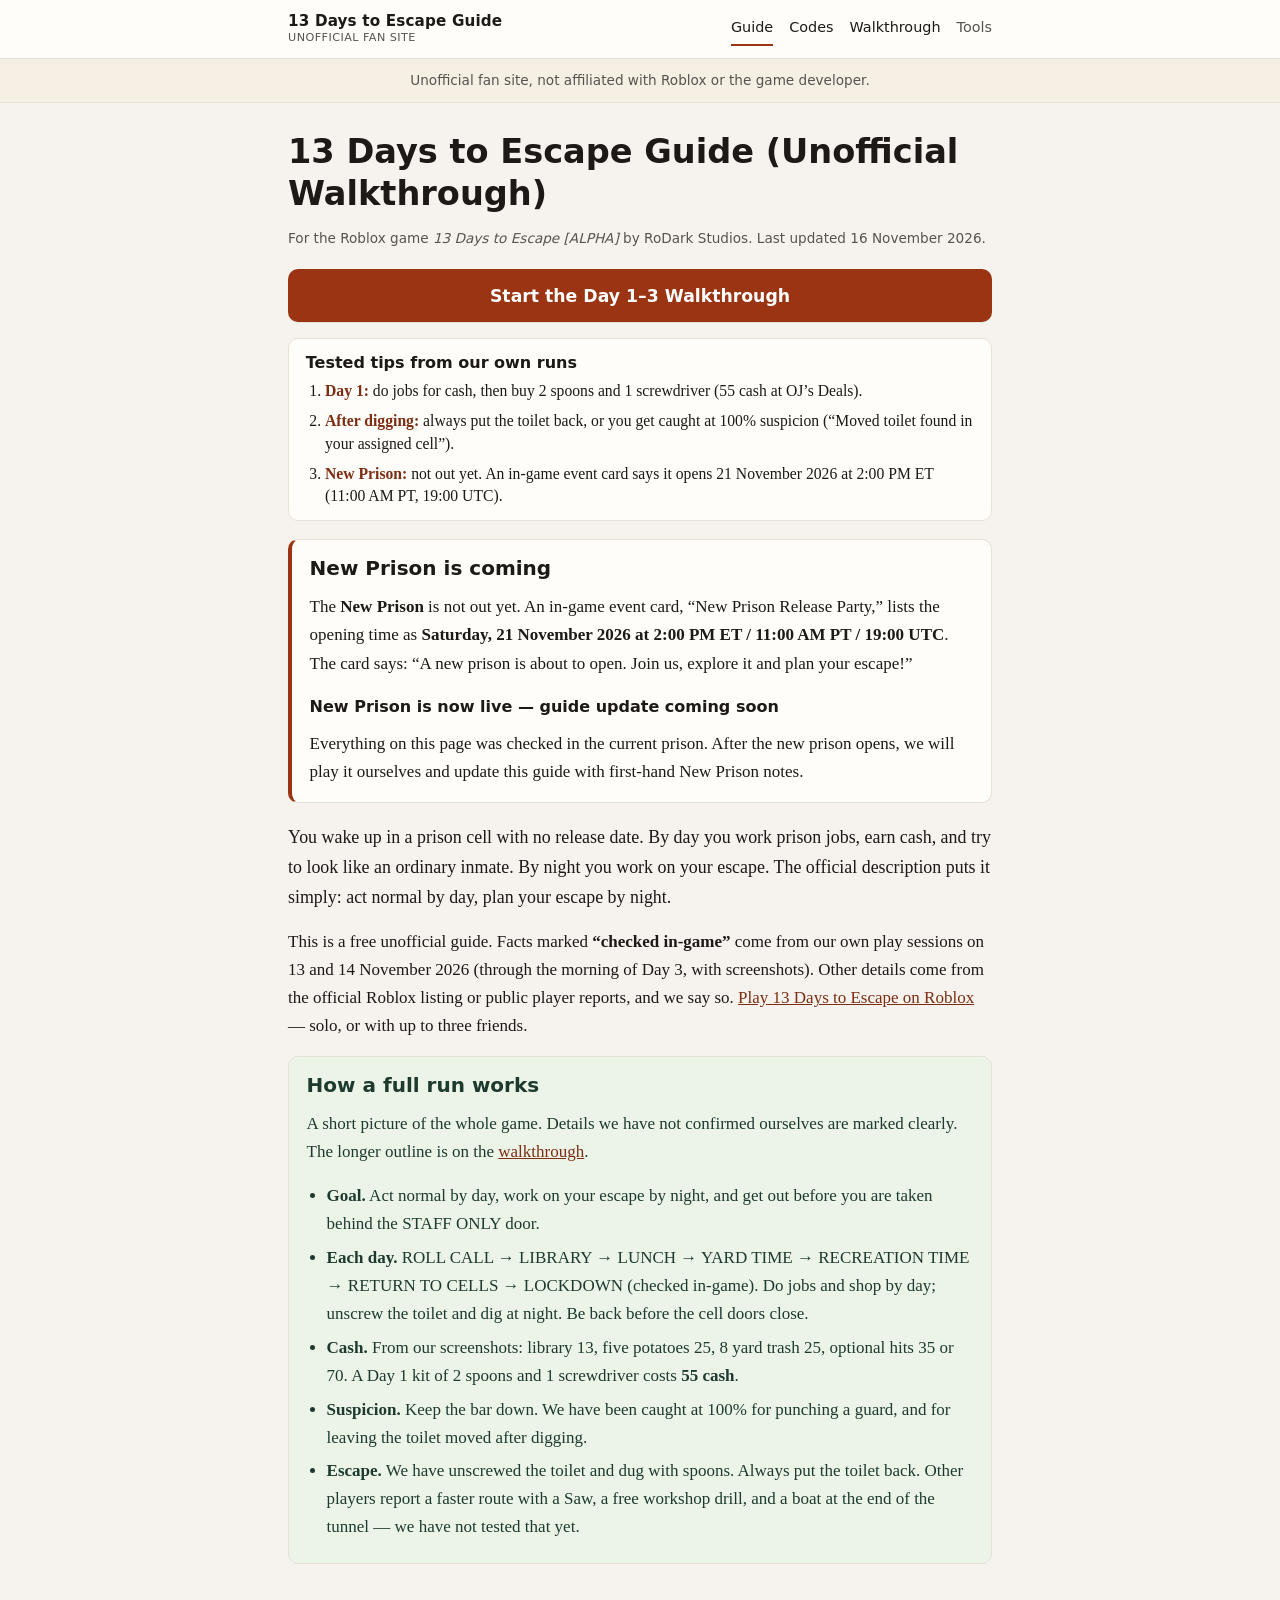
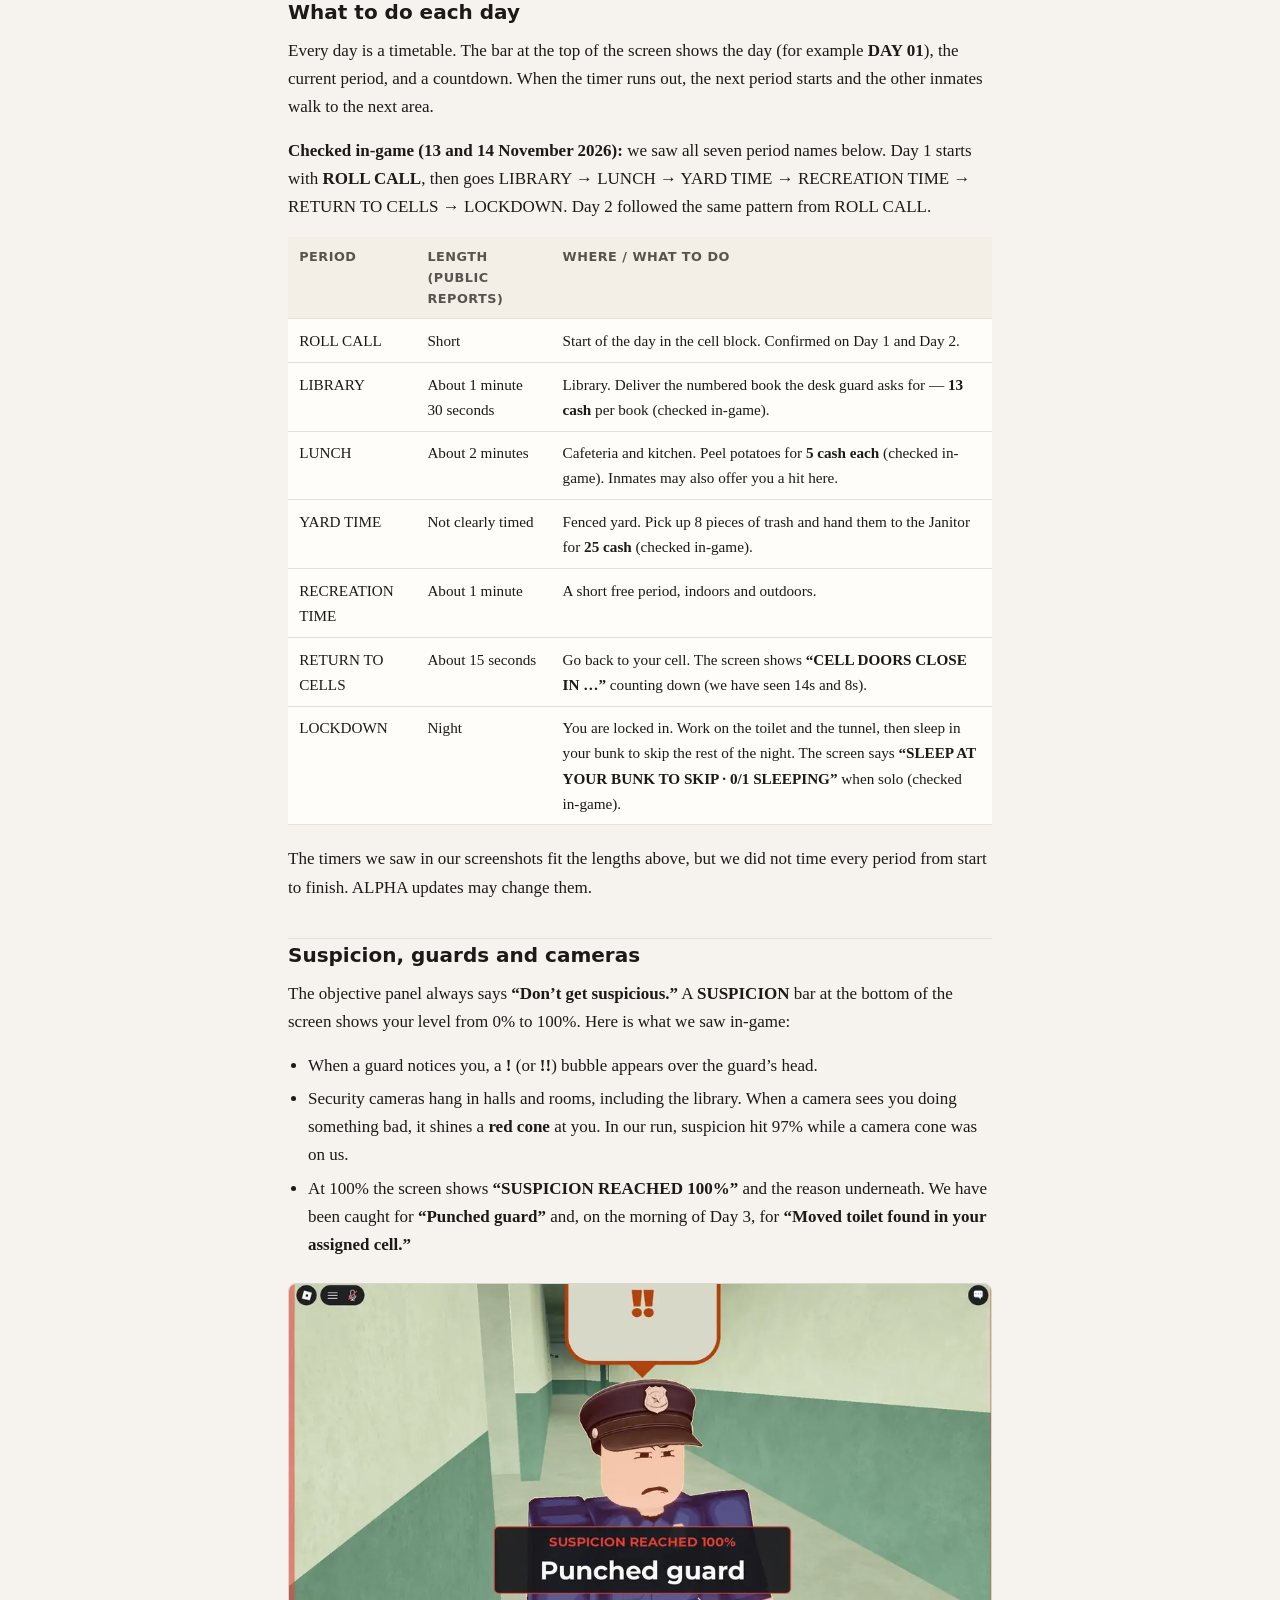
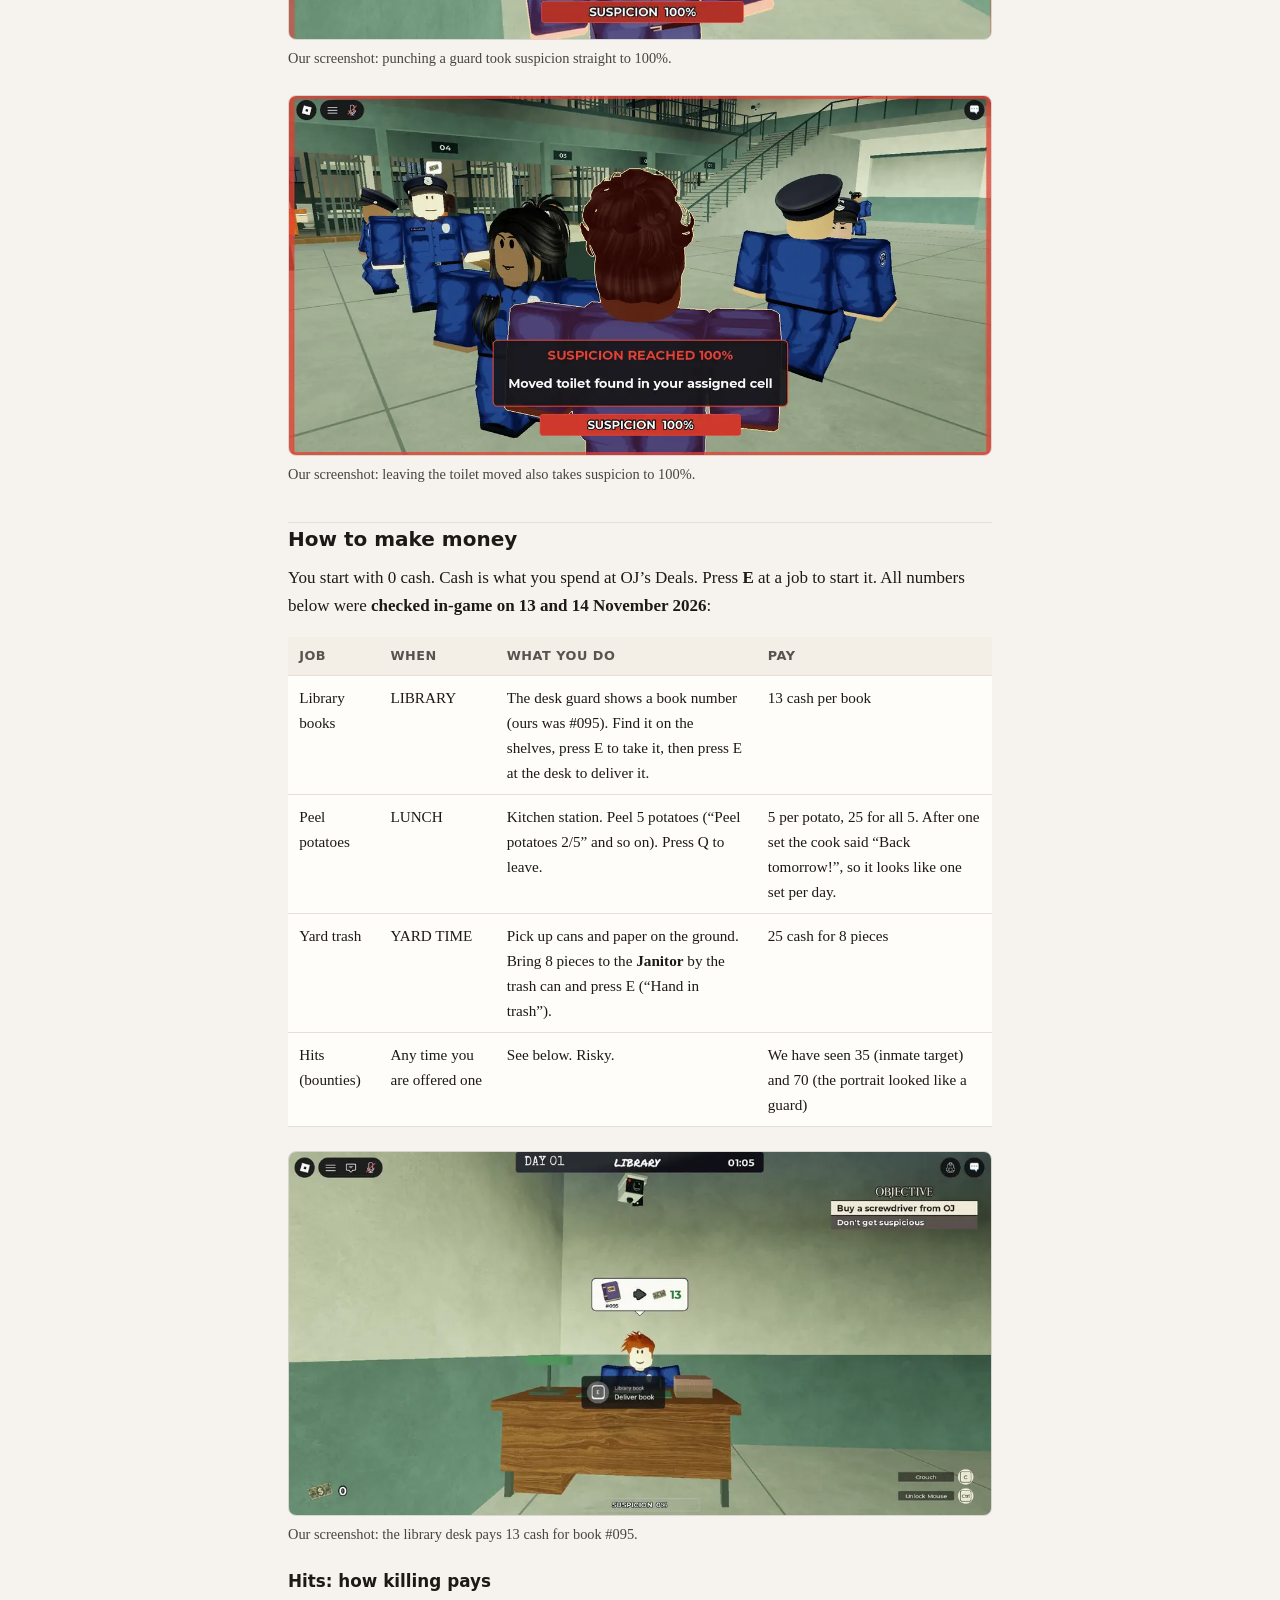
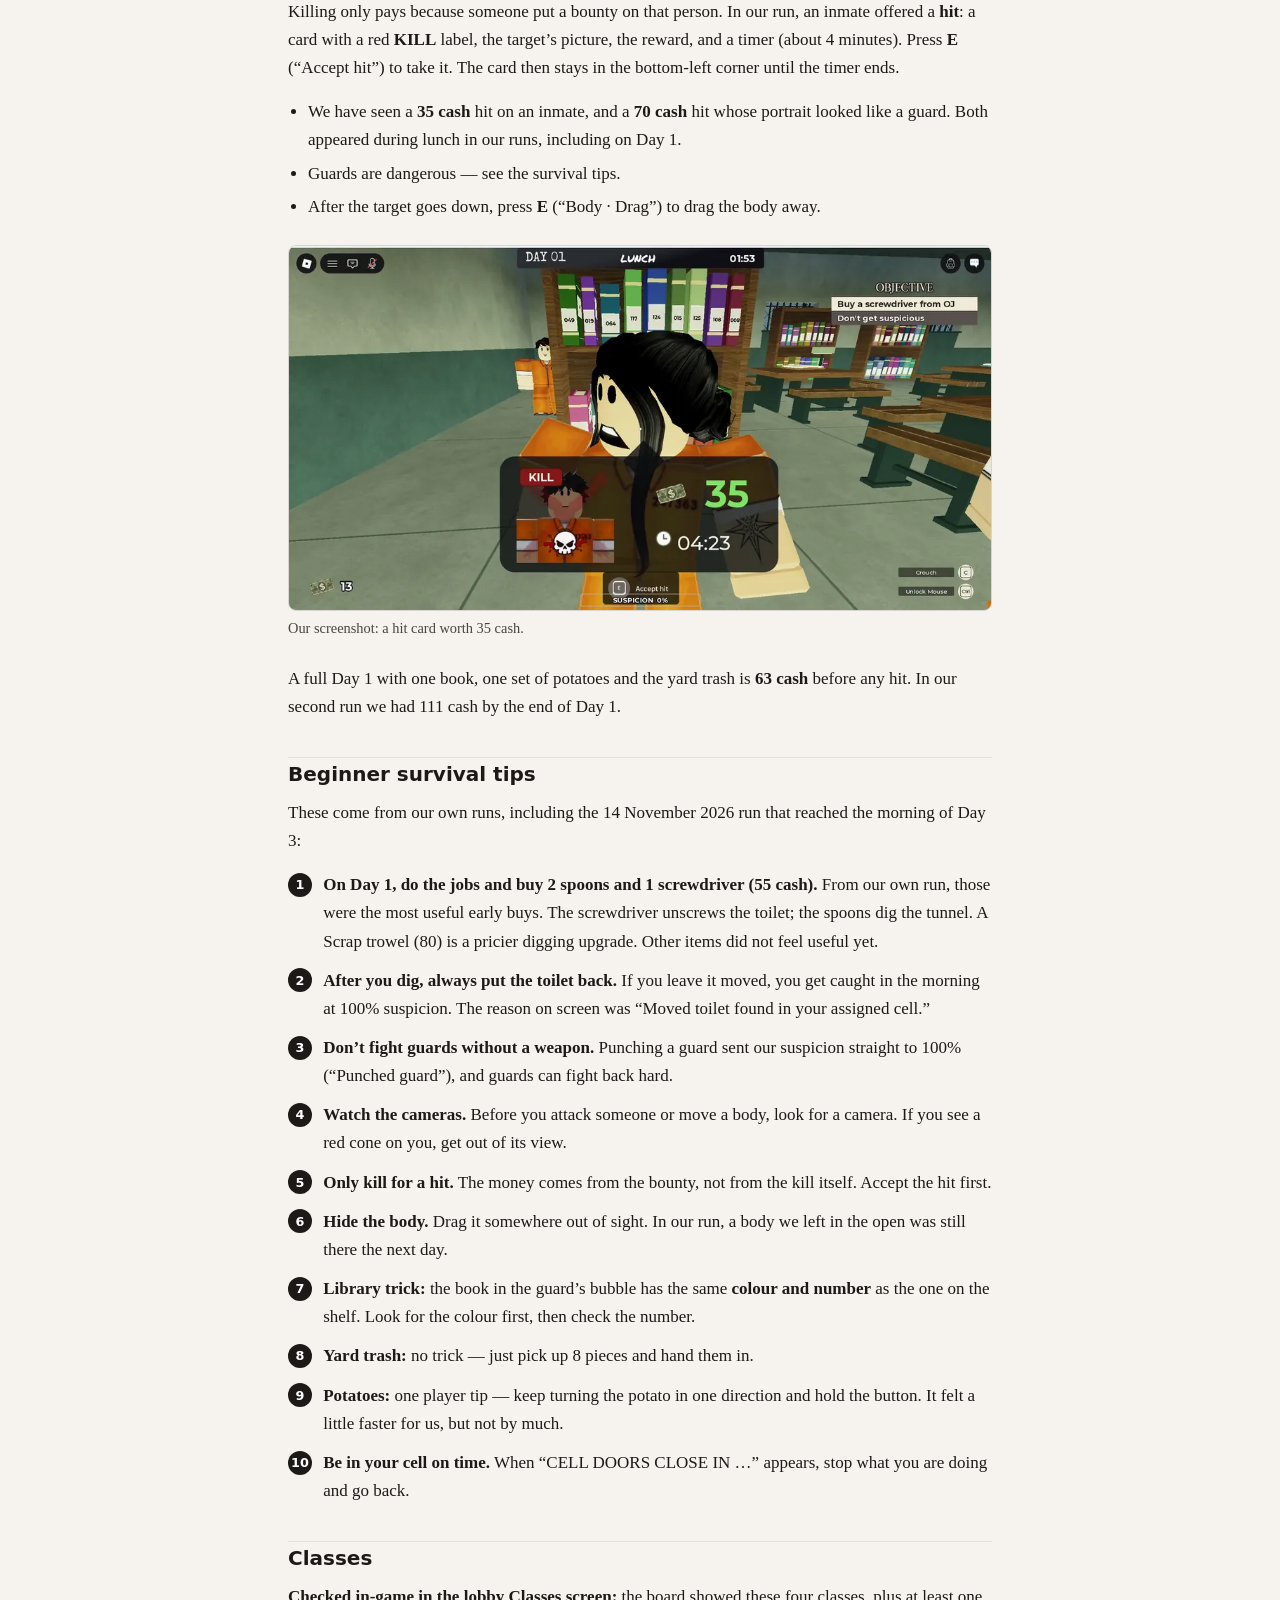
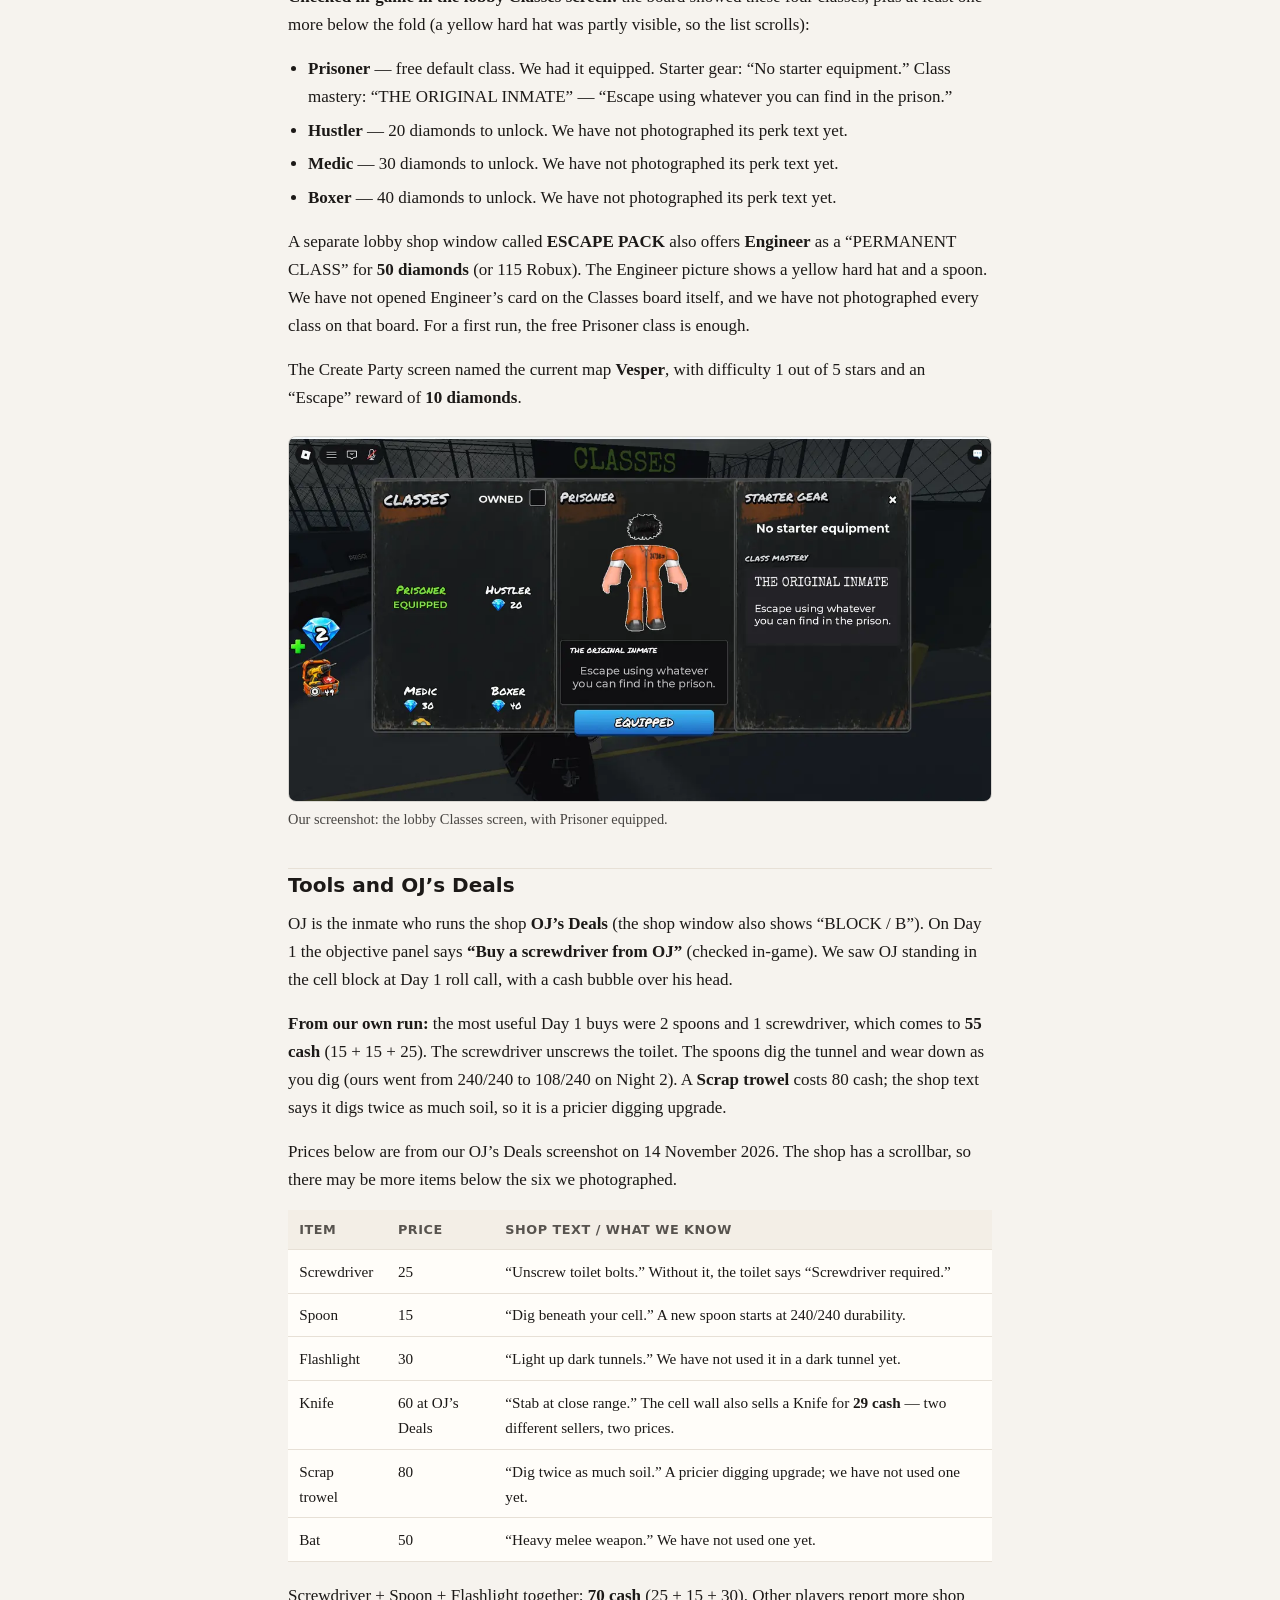
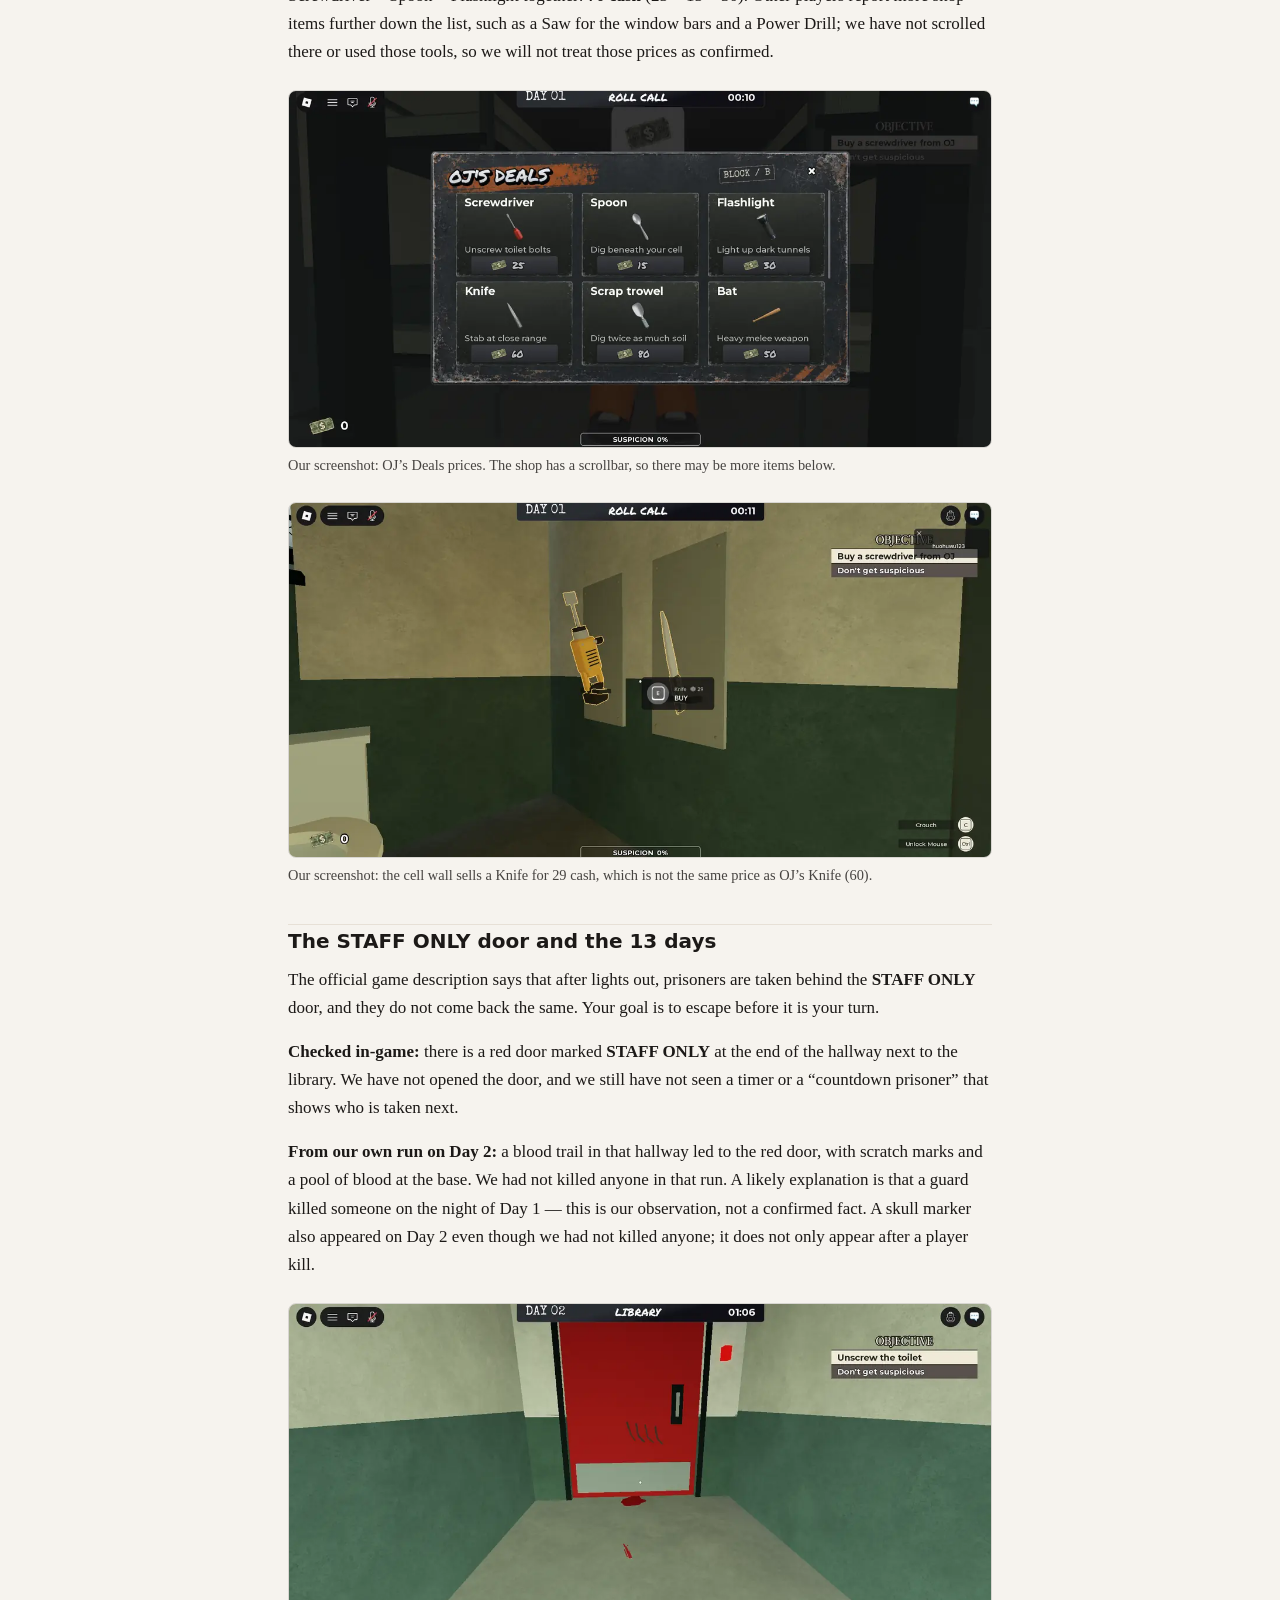
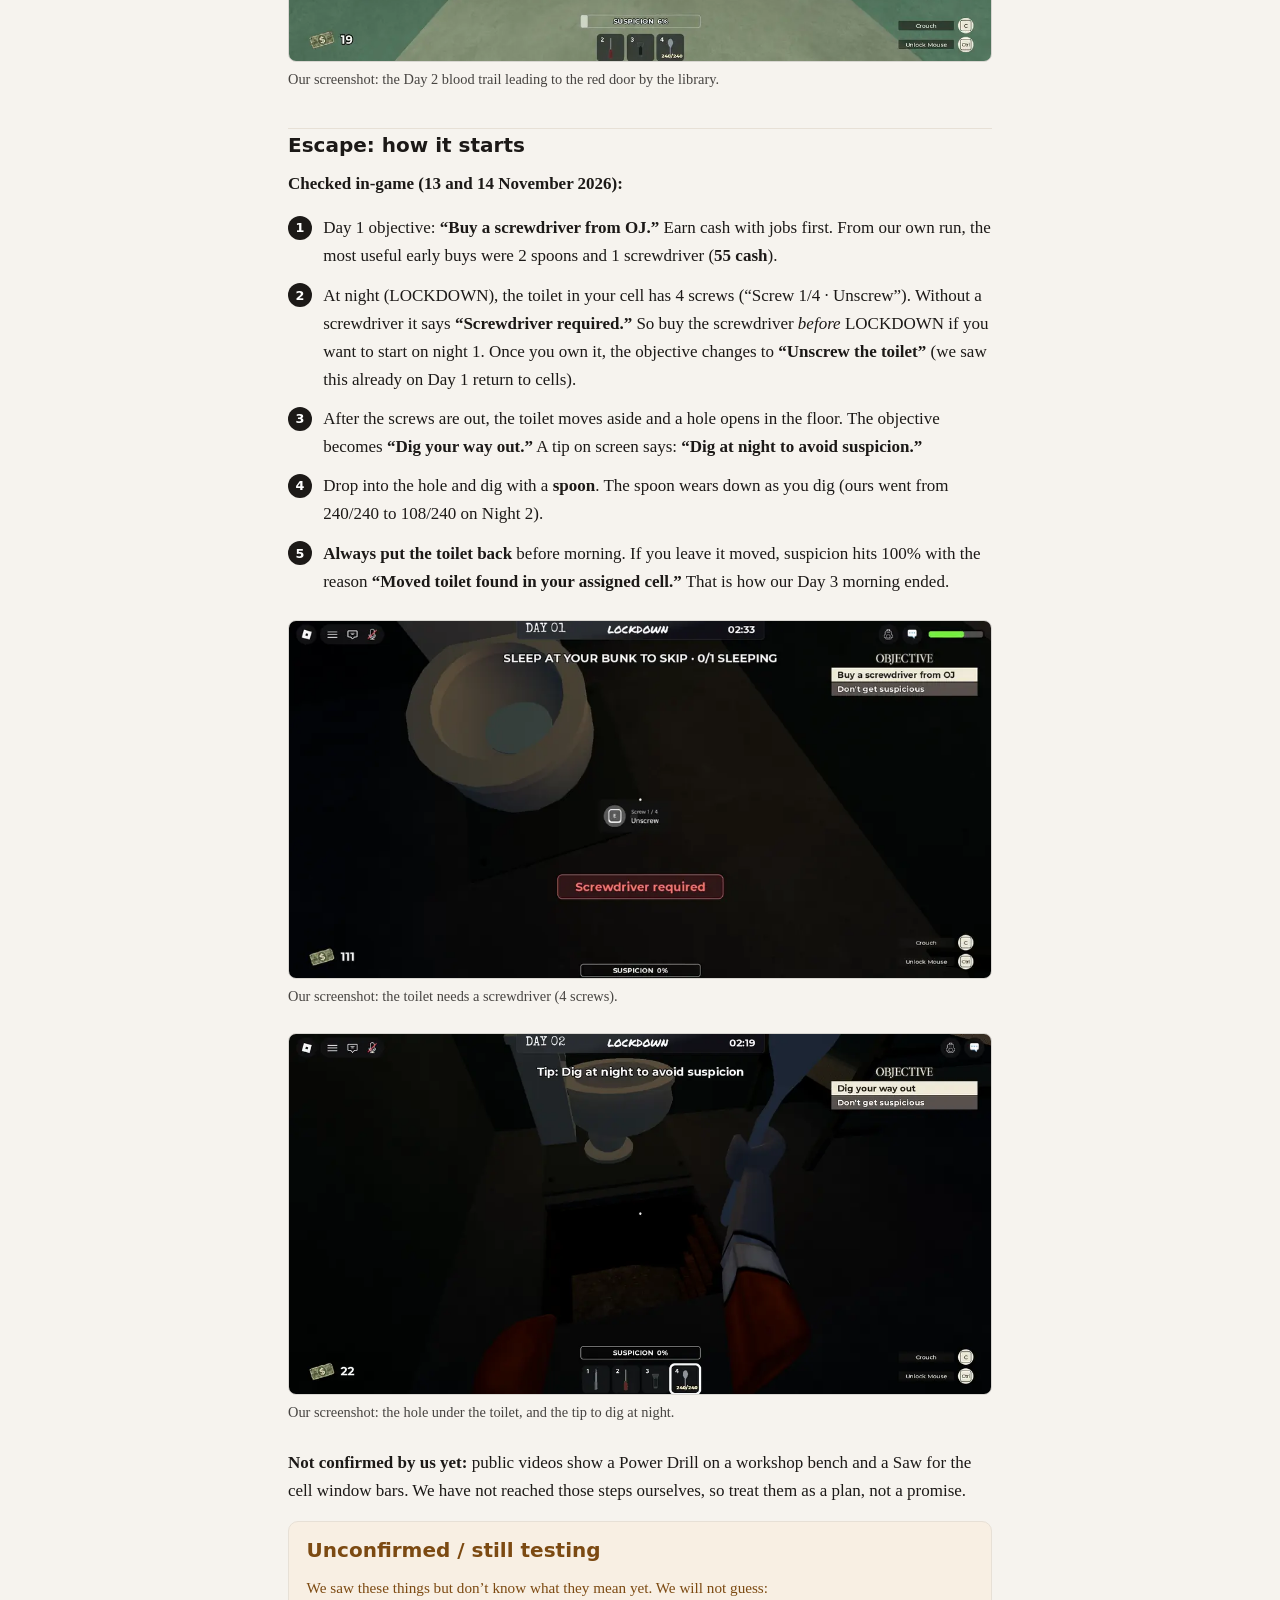
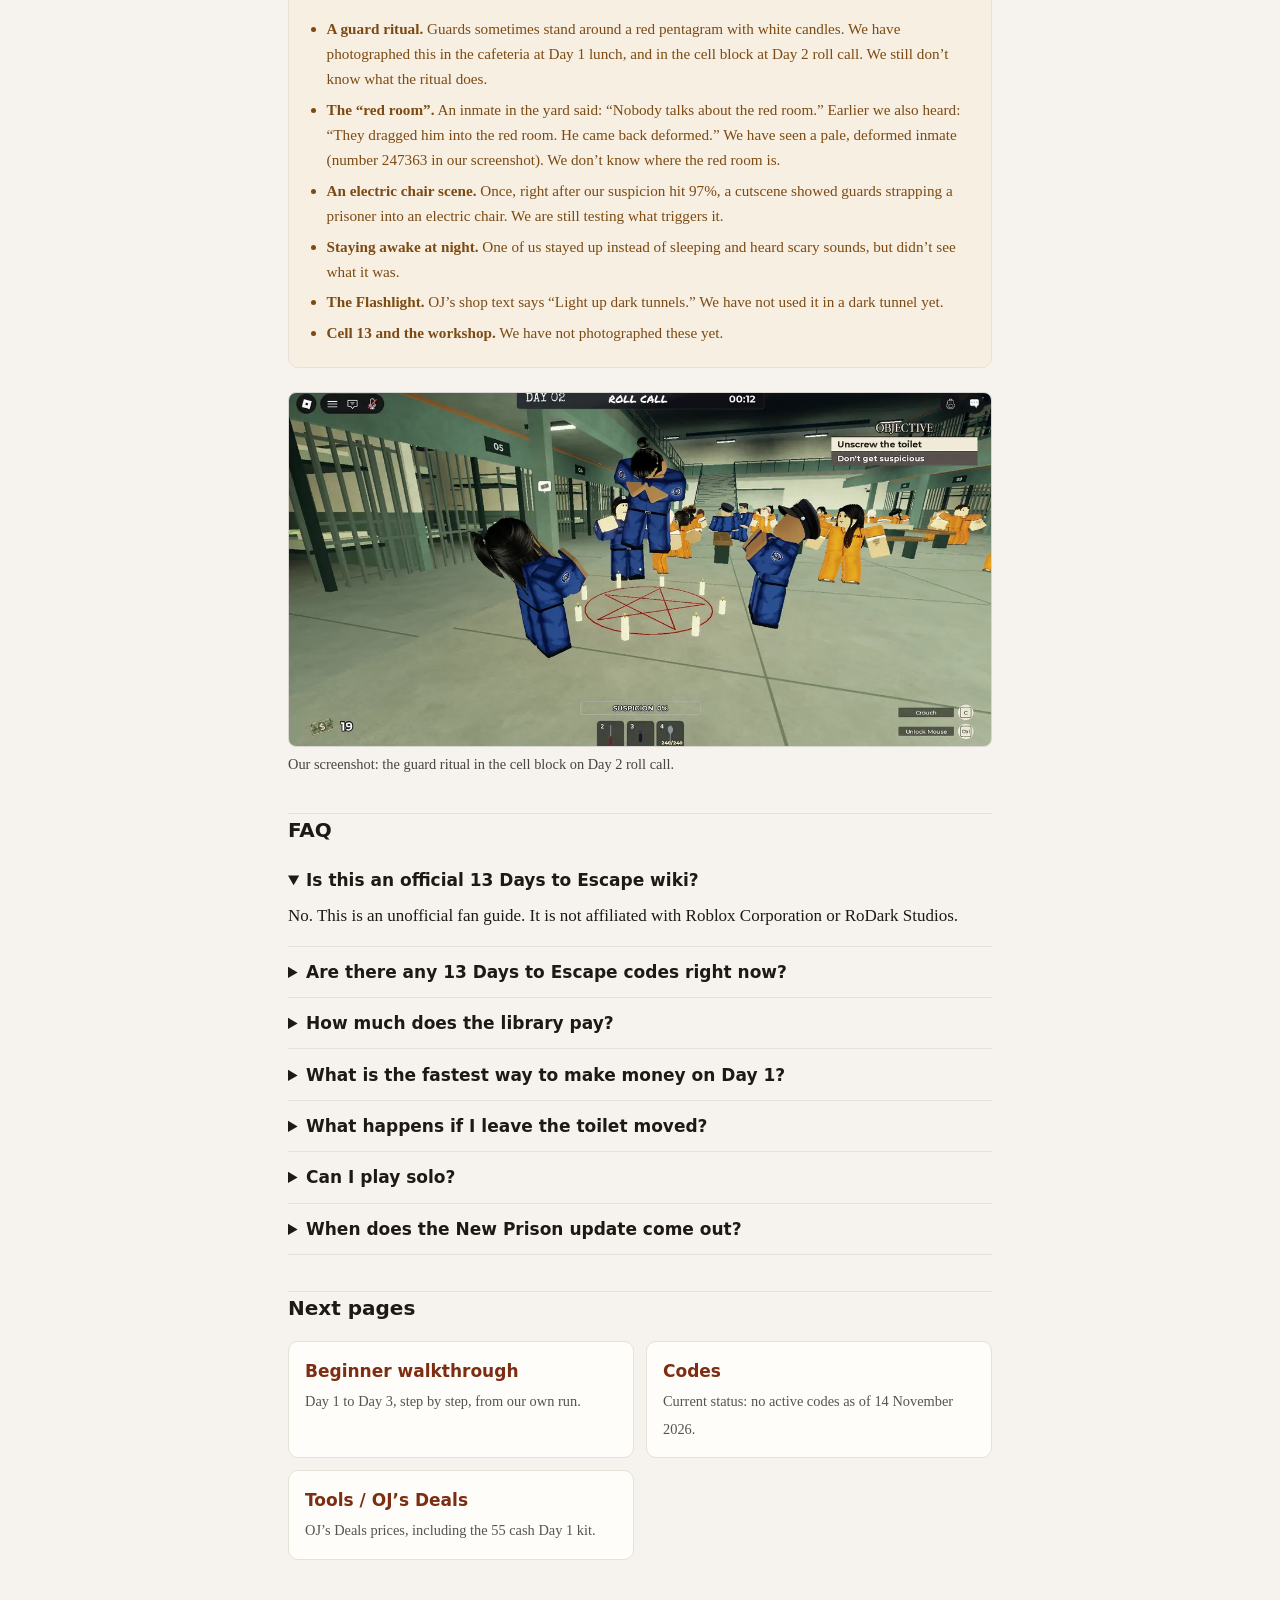
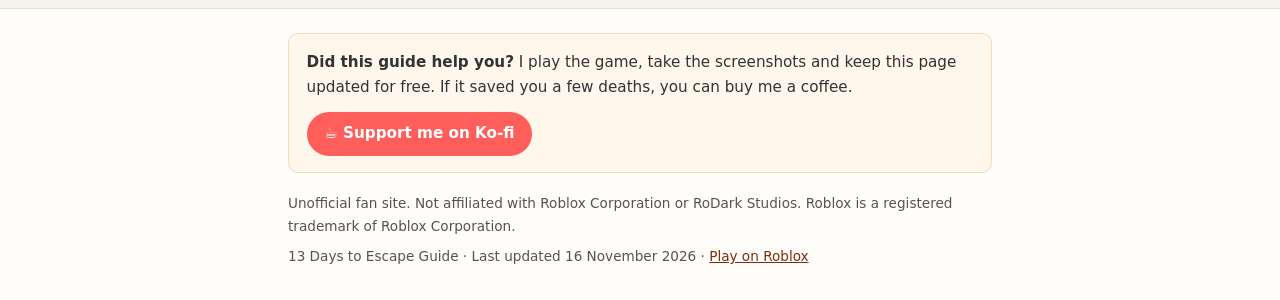
<file: index.html>
<!DOCTYPE html>
<html lang="en">
<head>
  <meta charset="utf-8">
  <meta name="viewport" content="width=device-width, initial-scale=1">
  <title>13 Days to Escape Guide: Day 1–3 Walkthrough, Shop Prices &amp; Tips</title>
  <meta name="description" content="Unofficial 13 Days to Escape guide: Day 1–3 walkthrough, shop prices, and tested tips from our own runs. New Prison opens 21 Nov 2026, 2 PM ET.">
  <link rel="canonical" href="https://13daystoescapeguide.com/">
  <meta name="robots" content="index,follow">
  <meta property="og:title" content="13 Days to Escape Guide: Day 1–3 Walkthrough, Shop Prices &amp; Tips">
  <meta property="og:description" content="Unofficial 13 Days to Escape guide: Day 1–3 walkthrough, shop prices, and tested tips from our own runs. New Prison opens 21 Nov 2026, 2 PM ET.">
  <meta property="og:url" content="https://13daystoescapeguide.com/">
  <meta property="og:type" content="website">
  <meta property="og:site_name" content="13 Days to Escape Guide">
  <meta name="twitter:card" content="summary">
  <meta name="twitter:title" content="13 Days to Escape Guide: Day 1–3 Walkthrough, Shop Prices &amp; Tips">
  <meta name="twitter:description" content="Unofficial 13 Days to Escape guide: Day 1–3 walkthrough, shop prices, and tested tips from our own runs. New Prison opens 21 Nov 2026, 2 PM ET.">
  <link rel="stylesheet" href="/styles.css">
<script type="text/javascript">
    (function(c,l,a,r,i,t,y){
        c[a]=c[a]||function(){(c[a].q=c[a].q||[]).push(arguments)};
        t=l.createElement(r);t.async=1;t.src="https://www.clarity.ms/tag/"+i;
        y=l.getElementsByTagName(r)[0];y.parentNode.insertBefore(t,y);
    })(window, document, "clarity", "script", "zctn3mazf7");
</script>
<script defer src="https://www.pvuv.ai/f.js" data-site="WuRxBzEb" data-api="https://in.pvuv.ai"></script>
</head>
<body>
  <a class="skip" href="#content">Skip to content</a>
  <header class="site-header">
    <div class="wrap header-inner">
      <a class="logo" href="/">13 Days to Escape Guide
        <span>Unofficial fan site</span>
      </a>
      <nav aria-label="Main">
      <a href="/" aria-current="page">Guide</a>
      <a href="/codes/">Codes</a>
      <a href="/walkthrough/">Walkthrough</a>
      <a href="/tools/" class="soon">Tools</a>
      </nav>
    </div>
  </header>
  <div class="notice">
    <div class="wrap">Unofficial fan site, not affiliated with Roblox or the game developer.</div>
  </div>
  <main id="content" class="wrap">
    <h1>13 Days to Escape Guide (Unofficial Walkthrough)</h1>
    <p class="meta-line">For the Roblox game <em>13 Days to Escape [ALPHA]</em> by RoDark Studios. Last updated 16 November 2026.</p>

    <a class="hero-cta" href="/walkthrough/">Start the Day 1–3 Walkthrough</a>

    <div class="quick-tips">
      <h2>Tested tips from our own runs</h2>
      <ol>
        <li><a href="/walkthrough/#day-1"><strong>Day 1:</strong> do jobs for cash, then buy 2 spoons and 1 screwdriver (55 cash at OJ’s Deals).</a></li>
        <li><a href="/walkthrough/#day-3"><strong>After digging:</strong> always put the toilet back, or you get caught at 100% suspicion (“Moved toilet found in your assigned cell”).</a></li>
        <li><a href="/walkthrough/#new-prison"><strong>New Prison:</strong> not out yet. An in-game event card says it opens 21 November 2026 at 2:00 PM ET (11:00 AM PT, 19:00 UTC).</a></li>
      </ol>
    </div>

    <div class="callout update" id="new-prison">
      <h2>New Prison is coming</h2>
      <p>The <strong>New Prison</strong> is not out yet. An in-game event card, “New Prison Release Party,” lists the opening time as <strong>Saturday, 21 November 2026 at 2:00 PM ET / 11:00 AM PT / 19:00 UTC</strong>. The card says: “A new prison is about to open. Join us, explore it and plan your escape!”</p>
      <p class="countdown" id="new-prison-countdown">Opens Saturday, 21 November 2026 at 2:00 PM ET (11:00 AM PT, 19:00 UTC).</p>
      <p>Everything on this page was checked in the current prison. After the new prison opens, we will play it ourselves and update this guide with first-hand New Prison notes.</p>
    </div>

    <p class="lead">You wake up in a prison cell with no release date. By day you work prison jobs, earn cash, and try to look like an ordinary inmate. By night you work on your escape. The official description puts it simply: act normal by day, plan your escape by night.</p>

    <p>This is a free unofficial guide. Facts marked <strong>“checked in-game”</strong> come from our own play sessions on 13 and 14 November 2026 (through the morning of Day 3, with screenshots). Other details come from the official Roblox listing or public player reports, and we say so. <a href="https://www.roblox.com/games/134117451433332/13-Days-to-Escape">Play 13 Days to Escape on Roblox</a> — solo, or with up to three friends.</p>

    <div class="callout ok">
      <h2 id="overview">How a full run works</h2>
      <p>A short picture of the whole game. Details we have not confirmed ourselves are marked clearly. The longer outline is on the <a href="/walkthrough/#overview">walkthrough</a>.</p>
      <ul>
        <li><strong>Goal.</strong> Act normal by day, work on your escape by night, and get out before you are taken behind the STAFF ONLY door.</li>
        <li><strong>Each day.</strong> ROLL CALL → LIBRARY → LUNCH → YARD TIME → RECREATION TIME → RETURN TO CELLS → LOCKDOWN (checked in-game). Do jobs and shop by day; unscrew the toilet and dig at night. Be back before the cell doors close.</li>
        <li><strong>Cash.</strong> From our screenshots: library 13, five potatoes 25, 8 yard trash 25, optional hits 35 or 70. A Day 1 kit of 2 spoons and 1 screwdriver costs <strong>55 cash</strong>.</li>
        <li><strong>Suspicion.</strong> Keep the bar down. We have been caught at 100% for punching a guard, and for leaving the toilet moved after digging.</li>
        <li><strong>Escape.</strong> We have unscrewed the toilet and dug with spoons. Always put the toilet back. Other players report a faster route with a Saw, a free workshop drill, and a boat at the end of the tunnel — we have not tested that yet.</li>
      </ul>
    </div>

    <h2 id="daily-routine">What to do each day</h2>
    <p>Every day is a timetable. The bar at the top of the screen shows the day (for example <strong>DAY 01</strong>), the current period, and a countdown. When the timer runs out, the next period starts and the other inmates walk to the next area.</p>
    <p><strong>Checked in-game (13 and 14 November 2026):</strong> we saw all seven period names below. Day 1 starts with <strong>ROLL CALL</strong>, then goes LIBRARY → LUNCH → YARD TIME → RECREATION TIME → RETURN TO CELLS → LOCKDOWN. Day 2 followed the same pattern from ROLL CALL.</p>

    <div class="table-wrap">
      <table>
        <thead>
          <tr>
            <th>Period</th>
            <th>Length (public reports)</th>
            <th>Where / what to do</th>
          </tr>
        </thead>
        <tbody>
          <tr>
            <td>ROLL CALL</td>
            <td>Short</td>
            <td>Start of the day in the cell block. Confirmed on Day 1 and Day 2.</td>
          </tr>
          <tr>
            <td>LIBRARY</td>
            <td>About 1 minute 30 seconds</td>
            <td>Library. Deliver the numbered book the desk guard asks for — <strong>13 cash</strong> per book (checked in-game).</td>
          </tr>
          <tr>
            <td>LUNCH</td>
            <td>About 2 minutes</td>
            <td>Cafeteria and kitchen. Peel potatoes for <strong>5 cash each</strong> (checked in-game). Inmates may also offer you a hit here.</td>
          </tr>
          <tr>
            <td>YARD TIME</td>
            <td>Not clearly timed</td>
            <td>Fenced yard. Pick up 8 pieces of trash and hand them to the Janitor for <strong>25 cash</strong> (checked in-game).</td>
          </tr>
          <tr>
            <td>RECREATION TIME</td>
            <td>About 1 minute</td>
            <td>A short free period, indoors and outdoors.</td>
          </tr>
          <tr>
            <td>RETURN TO CELLS</td>
            <td>About 15 seconds</td>
            <td>Go back to your cell. The screen shows <strong>“CELL DOORS CLOSE IN …”</strong> counting down (we have seen 14s and 8s).</td>
          </tr>
          <tr>
            <td>LOCKDOWN</td>
            <td>Night</td>
            <td>You are locked in. Work on the toilet and the tunnel, then sleep in your bunk to skip the rest of the night. The screen says <strong>“SLEEP AT YOUR BUNK TO SKIP · 0/1 SLEEPING”</strong> when solo (checked in-game).</td>
          </tr>
        </tbody>
      </table>
    </div>
    <p>The timers we saw in our screenshots fit the lengths above, but we did not time every period from start to finish. ALPHA updates may change them.</p>

    <h2 id="suspicion">Suspicion, guards and cameras</h2>
    <p>The objective panel always says <strong>“Don’t get suspicious.”</strong> A <strong>SUSPICION</strong> bar at the bottom of the screen shows your level from 0% to 100%. Here is what we saw in-game:</p>
    <ul>
      <li>When a guard notices you, a <strong>!</strong> (or <strong>!!</strong>) bubble appears over the guard’s head.</li>
      <li>Security cameras hang in halls and rooms, including the library. When a camera sees you doing something bad, it shines a <strong>red cone</strong> at you. In our run, suspicion hit 97% while a camera cone was on us.</li>
      <li>At 100% the screen shows <strong>“SUSPICION REACHED 100%”</strong> and the reason underneath. We have been caught for <strong>“Punched guard”</strong> and, on the morning of Day 3, for <strong>“Moved toilet found in your assigned cell.”</strong></li>
    </ul>
    <figure>
      <img src="/images/suspicion-100-punched-guard.webp" width="1000" height="506" loading="lazy" alt="Guard with !! bubble and the message SUSPICION REACHED 100% - Punched guard">
      <figcaption>Our screenshot: punching a guard took suspicion straight to 100%.</figcaption>
    </figure>
    <figure>
      <img src="/images/suspicion-100-moved-toilet.webp" width="1200" height="615" loading="lazy" alt="Guards surrounding the player and the message SUSPICION REACHED 100% - Moved toilet found in your assigned cell">
      <figcaption>Our screenshot: leaving the toilet moved also takes suspicion to 100%.</figcaption>
    </figure>

    <h2 id="money">How to make money</h2>
    <p>You start with 0 cash. Cash is what you spend at OJ’s Deals. Press <strong>E</strong> at a job to start it. All numbers below were <strong>checked in-game on 13 and 14 November 2026</strong>:</p>
    <div class="table-wrap">
      <table>
        <thead>
          <tr>
            <th>Job</th>
            <th>When</th>
            <th>What you do</th>
            <th>Pay</th>
          </tr>
        </thead>
        <tbody>
          <tr>
            <td>Library books</td>
            <td>LIBRARY</td>
            <td>The desk guard shows a book number (ours was #095). Find it on the shelves, press E to take it, then press E at the desk to deliver it.</td>
            <td>13 cash per book</td>
          </tr>
          <tr>
            <td>Peel potatoes</td>
            <td>LUNCH</td>
            <td>Kitchen station. Peel 5 potatoes (“Peel potatoes 2/5” and so on). Press Q to leave.</td>
            <td>5 per potato, 25 for all 5. After one set the cook said “Back tomorrow!”, so it looks like one set per day.</td>
          </tr>
          <tr>
            <td>Yard trash</td>
            <td>YARD TIME</td>
            <td>Pick up cans and paper on the ground. Bring 8 pieces to the <strong>Janitor</strong> by the trash can and press E (“Hand in trash”).</td>
            <td>25 cash for 8 pieces</td>
          </tr>
          <tr>
            <td>Hits (bounties)</td>
            <td>Any time you are offered one</td>
            <td>See below. Risky.</td>
            <td>We have seen 35 (inmate target) and 70 (the portrait looked like a guard)</td>
          </tr>
        </tbody>
      </table>
    </div>
    <figure>
      <img src="/images/library-deliver-book-13-cash.webp" width="1000" height="518" loading="lazy" alt="Library desk guard asking for book #095 for 13 cash, prompt Deliver book">
      <figcaption>Our screenshot: the library desk pays 13 cash for book #095.</figcaption>
    </figure>

    <h3 id="hits">Hits: how killing pays</h3>
    <p>Killing only pays because someone put a bounty on that person. In our run, an inmate offered a <strong>hit</strong>: a card with a red <strong>KILL</strong> label, the target’s picture, the reward, and a timer (about 4 minutes). Press <strong>E</strong> (“Accept hit”) to take it. The card then stays in the bottom-left corner until the timer ends.</p>
    <ul>
      <li>We have seen a <strong>35 cash</strong> hit on an inmate, and a <strong>70 cash</strong> hit whose portrait looked like a guard. Both appeared during lunch in our runs, including on Day 1.</li>
      <li>Guards are dangerous — see the survival tips.</li>
      <li>After the target goes down, press <strong>E</strong> (“Body · Drag”) to drag the body away.</li>
    </ul>
    <figure>
      <img src="/images/kill-hit-card-35-cash.webp" width="1000" height="518" loading="lazy" alt="KILL hit card offering 35 cash with a 04:23 timer and the prompt Accept hit">
      <figcaption>Our screenshot: a hit card worth 35 cash.</figcaption>
    </figure>
    <p>A full Day 1 with one book, one set of potatoes and the yard trash is <strong>63 cash</strong> before any hit. In our second run we had 111 cash by the end of Day 1.</p>

    <h2 id="survival-tips">Beginner survival tips</h2>
    <p>These come from our own runs, including the 14 November 2026 run that reached the morning of Day 3:</p>
    <ol class="steps">
      <li><strong>On Day 1, do the jobs and buy 2 spoons and 1 screwdriver (55 cash).</strong> From our own run, those were the most useful early buys. The screwdriver unscrews the toilet; the spoons dig the tunnel. A Scrap trowel (80) is a pricier digging upgrade. Other items did not feel useful yet.</li>
      <li><strong>After you dig, always put the toilet back.</strong> If you leave it moved, you get caught in the morning at 100% suspicion. The reason on screen was “Moved toilet found in your assigned cell.”</li>
      <li><strong>Don’t fight guards without a weapon.</strong> Punching a guard sent our suspicion straight to 100% (“Punched guard”), and guards can fight back hard.</li>
      <li><strong>Watch the cameras.</strong> Before you attack someone or move a body, look for a camera. If you see a red cone on you, get out of its view.</li>
      <li><strong>Only kill for a hit.</strong> The money comes from the bounty, not from the kill itself. Accept the hit first.</li>
      <li><strong>Hide the body.</strong> Drag it somewhere out of sight. In our run, a body we left in the open was still there the next day.</li>
      <li><strong>Library trick:</strong> the book in the guard’s bubble has the same <strong>colour and number</strong> as the one on the shelf. Look for the colour first, then check the number.</li>
      <li><strong>Yard trash:</strong> no trick — just pick up 8 pieces and hand them in.</li>
      <li><strong>Potatoes:</strong> one player tip — keep turning the potato in one direction and hold the button. It felt a little faster for us, but not by much.</li>
      <li><strong>Be in your cell on time.</strong> When “CELL DOORS CLOSE IN …” appears, stop what you are doing and go back.</li>
    </ol>

    <h2 id="jobs-classes">Classes</h2>
    <p><strong>Checked in-game in the lobby Classes screen:</strong> the board showed these four classes, plus at least one more below the fold (a yellow hard hat was partly visible, so the list scrolls):</p>
    <ul>
      <li><strong>Prisoner</strong> — free default class. We had it equipped. Starter gear: “No starter equipment.” Class mastery: “THE ORIGINAL INMATE” — “Escape using whatever you can find in the prison.”</li>
      <li><strong>Hustler</strong> — 20 diamonds to unlock. We have not photographed its perk text yet.</li>
      <li><strong>Medic</strong> — 30 diamonds to unlock. We have not photographed its perk text yet.</li>
      <li><strong>Boxer</strong> — 40 diamonds to unlock. We have not photographed its perk text yet.</li>
    </ul>
    <p>A separate lobby shop window called <strong>ESCAPE PACK</strong> also offers <strong>Engineer</strong> as a “PERMANENT CLASS” for <strong>50 diamonds</strong> (or 115 Robux). The Engineer picture shows a yellow hard hat and a spoon. We have not opened Engineer’s card on the Classes board itself, and we have not photographed every class on that board. For a first run, the free Prisoner class is enough.</p>
    <p>The Create Party screen named the current map <strong>Vesper</strong>, with difficulty 1 out of 5 stars and an “Escape” reward of <strong>10 diamonds</strong>.</p>
    <figure>
      <img src="/images/lobby-classes-prisoner-hustler-medic-boxer.webp" width="1200" height="621" loading="lazy" alt="Lobby Classes screen with Prisoner equipped for free, Hustler 20 diamonds, Medic 30 diamonds and Boxer 40 diamonds, starter gear No starter equipment">
      <figcaption>Our screenshot: the lobby Classes screen, with Prisoner equipped.</figcaption>
    </figure>

    <h2 id="tools">Tools and OJ’s Deals</h2>
    <p>OJ is the inmate who runs the shop <strong>OJ’s Deals</strong> (the shop window also shows “BLOCK / B”). On Day 1 the objective panel says <strong>“Buy a screwdriver from OJ”</strong> (checked in-game). We saw OJ standing in the cell block at Day 1 roll call, with a cash bubble over his head.</p>
    <p><strong>From our own run:</strong> the most useful Day 1 buys were 2 spoons and 1 screwdriver, which comes to <strong>55 cash</strong> (15 + 15 + 25). The screwdriver unscrews the toilet. The spoons dig the tunnel and wear down as you dig (ours went from 240/240 to 108/240 on Night 2). A <strong>Scrap trowel</strong> costs 80 cash; the shop text says it digs twice as much soil, so it is a pricier digging upgrade.</p>
    <p>Prices below are from our OJ’s Deals screenshot on 14 November 2026. The shop has a scrollbar, so there may be more items below the six we photographed.</p>
    <div class="table-wrap">
      <table>
        <thead>
          <tr>
            <th>Item</th>
            <th>Price</th>
            <th>Shop text / what we know</th>
          </tr>
        </thead>
        <tbody>
          <tr>
            <td>Screwdriver</td>
            <td>25</td>
            <td>“Unscrew toilet bolts.” Without it, the toilet says “Screwdriver required.”</td>
          </tr>
          <tr>
            <td>Spoon</td>
            <td>15</td>
            <td>“Dig beneath your cell.” A new spoon starts at 240/240 durability.</td>
          </tr>
          <tr>
            <td>Flashlight</td>
            <td>30</td>
            <td>“Light up dark tunnels.” We have not used it in a dark tunnel yet.</td>
          </tr>
          <tr>
            <td>Knife</td>
            <td>60 at OJ’s Deals</td>
            <td>“Stab at close range.” The cell wall also sells a Knife for <strong>29 cash</strong> — two different sellers, two prices.</td>
          </tr>
          <tr>
            <td>Scrap trowel</td>
            <td>80</td>
            <td>“Dig twice as much soil.” A pricier digging upgrade; we have not used one yet.</td>
          </tr>
          <tr>
            <td>Bat</td>
            <td>50</td>
            <td>“Heavy melee weapon.” We have not used one yet.</td>
          </tr>
        </tbody>
      </table>
    </div>
    <p>Screwdriver + Spoon + Flashlight together: <strong>70 cash</strong> (25 + 15 + 30). Other players report more shop items further down the list, such as a Saw for the window bars and a Power Drill; we have not scrolled there or used those tools, so we will not treat those prices as confirmed.</p>
    <figure>
      <img src="/images/oj-shop-prices-oj-deals.webp" width="1200" height="608" loading="lazy" alt="OJ’s Deals shop on Day 1 ROLL CALL showing Screwdriver 25, Spoon 15, Flashlight 30, Knife 60, Scrap trowel 80 and Bat 50">
      <figcaption>Our screenshot: OJ’s Deals prices. The shop has a scrollbar, so there may be more items below.</figcaption>
    </figure>
    <figure>
      <img src="/images/cell-wall-knife-buy-29.webp" width="1200" height="605" loading="lazy" alt="Knife on the cell wall with the prompt E Knife 29 BUY, and a yellow drill hanging next to it">
      <figcaption>Our screenshot: the cell wall sells a Knife for 29 cash, which is not the same price as OJ’s Knife (60).</figcaption>
    </figure>

    <h2 id="countdown">The STAFF ONLY door and the 13 days</h2>
    <p>The official game description says that after lights out, prisoners are taken behind the <strong>STAFF ONLY</strong> door, and they do not come back the same. Your goal is to escape before it is your turn.</p>
    <p><strong>Checked in-game:</strong> there is a red door marked <strong>STAFF ONLY</strong> at the end of the hallway next to the library. We have not opened the door, and we still have not seen a timer or a “countdown prisoner” that shows who is taken next.</p>
    <p><strong>From our own run on Day 2:</strong> a blood trail in that hallway led to the red door, with scratch marks and a pool of blood at the base. We had not killed anyone in that run. A likely explanation is that a guard killed someone on the night of Day 1 — this is our observation, not a confirmed fact. A skull marker also appeared on Day 2 even though we had not killed anyone; it does not only appear after a player kill.</p>
    <figure>
      <img src="/images/blood-trail-to-red-door.webp" width="1200" height="611" loading="lazy" alt="Day 2 LIBRARY, a blood trail and a pool of blood leading to a red door with scratch marks, suspicion at 6 percent">
      <figcaption>Our screenshot: the Day 2 blood trail leading to the red door by the library.</figcaption>
    </figure>

    <h2 id="escape">Escape: how it starts</h2>
    <p><strong>Checked in-game (13 and 14 November 2026):</strong></p>
    <ol class="steps">
      <li>Day 1 objective: <strong>“Buy a screwdriver from OJ.”</strong> Earn cash with jobs first. From our own run, the most useful early buys were 2 spoons and 1 screwdriver (<strong>55 cash</strong>).</li>
      <li>At night (LOCKDOWN), the toilet in your cell has 4 screws (“Screw 1/4 · Unscrew”). Without a screwdriver it says <strong>“Screwdriver required.”</strong> So buy the screwdriver <em>before</em> LOCKDOWN if you want to start on night 1. Once you own it, the objective changes to <strong>“Unscrew the toilet”</strong> (we saw this already on Day 1 return to cells).</li>
      <li>After the screws are out, the toilet moves aside and a hole opens in the floor. The objective becomes <strong>“Dig your way out.”</strong> A tip on screen says: <strong>“Dig at night to avoid suspicion.”</strong></li>
      <li>Drop into the hole and dig with a <strong>spoon</strong>. The spoon wears down as you dig (ours went from 240/240 to 108/240 on Night 2).</li>
      <li><strong>Always put the toilet back</strong> before morning. If you leave it moved, suspicion hits 100% with the reason <strong>“Moved toilet found in your assigned cell.”</strong> That is how our Day 3 morning ended.</li>
    </ol>
    <figure>
      <img src="/images/toilet-screwdriver-required.webp" width="1000" height="509" loading="lazy" alt="Dark cell at LOCKDOWN, toilet prompt Screw 1/4 Unscrew and red text Screwdriver required">
      <figcaption>Our screenshot: the toilet needs a screwdriver (4 screws).</figcaption>
    </figure>
    <figure>
      <img src="/images/toilet-moved-hole-dig-your-way-out.webp" width="1200" height="615" loading="lazy" alt="Day 2 LOCKDOWN, toilet moved aside to reveal a floor hole, tip Dig at night to avoid suspicion, objective Dig your way out, holding a spoon">
      <figcaption>Our screenshot: the hole under the toilet, and the tip to dig at night.</figcaption>
    </figure>
    <p><strong>Not confirmed by us yet:</strong> public videos show a Power Drill on a workshop bench and a Saw for the cell window bars. We have not reached those steps ourselves, so treat them as a plan, not a promise.</p>

    <div class="callout note">
      <h2>Unconfirmed / still testing</h2>
      <p>We saw these things but don’t know what they mean yet. We will not guess:</p>
      <ul>
        <li><strong>A guard ritual.</strong> Guards sometimes stand around a red pentagram with white candles. We have photographed this in the cafeteria at Day 1 lunch, and in the cell block at Day 2 roll call. We still don’t know what the ritual does.</li>
        <li><strong>The “red room”.</strong> An inmate in the yard said: “Nobody talks about the red room.” Earlier we also heard: “They dragged him into the red room. He came back deformed.” We have seen a pale, deformed inmate (number 247363 in our screenshot). We don’t know where the red room is.</li>
        <li><strong>An electric chair scene.</strong> Once, right after our suspicion hit 97%, a cutscene showed guards strapping a prisoner into an electric chair. We are still testing what triggers it.</li>
        <li><strong>Staying awake at night.</strong> One of us stayed up instead of sleeping and heard scary sounds, but didn’t see what it was.</li>
        <li><strong>The Flashlight.</strong> OJ’s shop text says “Light up dark tunnels.” We have not used it in a dark tunnel yet.</li>
        <li><strong>Cell 13 and the workshop.</strong> We have not photographed these yet.</li>
      </ul>
    </div>
    <figure>
      <img src="/images/guards-ritual-pentagram-candles.webp" width="1200" height="604" loading="lazy" alt="Day 2 ROLL CALL, guards standing around a red pentagram surrounded by white candles on the cell-block floor">
      <figcaption>Our screenshot: the guard ritual in the cell block on Day 2 roll call.</figcaption>
    </figure>

    <h2 id="faq">FAQ</h2>
    <div class="faq">
      <details open>
        <summary>Is this an official 13 Days to Escape wiki?</summary>
        <p>No. This is an unofficial fan guide. It is not affiliated with Roblox Corporation or RoDark Studios.</p>
      </details>
      <details>
        <summary>Are there any 13 Days to Escape codes right now?</summary>
        <p>No active codes as of 14 November 2026. We found no verified code, and we did not see a Codes or Redeem button on the lobby HUD or the in-game screen. See the <a href="/codes/">codes page</a>.</p>
      </details>
      <details>
        <summary>How much does the library pay?</summary>
        <p>13 cash per book (checked in-game on 13 November 2026).</p>
      </details>
      <details>
        <summary>What is the fastest way to make money on Day 1?</summary>
        <p>Do every job: library book (13), potatoes (25), yard trash (25). A hit adds 35 or 70 more, but it is risky. From our own run, spend that cash first on 2 spoons and 1 screwdriver (55 cash).</p>
      </details>
      <details>
        <summary>What happens if I leave the toilet moved?</summary>
        <p>You get caught in the morning. Suspicion goes to 100% with the reason “Moved toilet found in your assigned cell” (checked in-game on our Day 3 morning).</p>
      </details>
      <details>
        <summary>Can I play solo?</summary>
        <p>Yes. The official description says you can play solo or team up with up to three friends. When playing alone, the night screen shows “0/1 SLEEPING”, so you can skip the night by sleeping in your bunk.</p>
      </details>
      <details>
        <summary>When does the New Prison update come out?</summary>
        <p>It is not out yet. An in-game event card, “New Prison Release Party,” lists the opening time as Saturday, 21 November 2026 at 2:00 PM ET / 11:00 AM PT / 19:00 UTC. After it opens, we will play it ourselves and update this guide with first-hand New Prison notes.</p>
      </details>
    </div>

    <h2>Next pages</h2>
    <div class="page-nav">
      <a href="/walkthrough/">
        <strong>Beginner walkthrough</strong>
        <span>Day 1 to Day 3, step by step, from our own run.</span>
      </a>
      <a href="/codes/">
        <strong>Codes</strong>
        <span>Current status: no active codes as of 14 November 2026.</span>
      </a>
      <a href="/tools/">
        <strong>Tools / OJ’s Deals</strong>
        <span>OJ’s Deals prices, including the 55 cash Day 1 kit.</span>
      </a>
    </div>
  </main>
  <footer class="site-footer">
    <div class="wrap">
      <div class="support-box">
        <p><strong>Did this guide help you?</strong> I play the game, take the screenshots and keep this page updated for free. If it saved you a few deaths, you can buy me a coffee.</p>
        <a class="kofi-btn" href="https://ko-fi.com/13daystoescape" target="_blank" rel="noopener">&#9749; Support me on Ko-fi</a>
      </div>
      <p>Unofficial fan site. Not affiliated with Roblox Corporation or RoDark Studios. Roblox is a registered trademark of Roblox Corporation.</p>
      <p>13 Days to Escape Guide · Last updated 16 November 2026 · <a href="https://www.roblox.com/games/134117451433332/13-Days-to-Escape">Play on Roblox</a></p>
    </div>
  </footer>

  <script>
    (function () {
      var el = document.getElementById("new-prison-countdown");
      if (!el) return;
      var target = Date.parse("2026-11-21T19:00:00Z");
      var liveMsg = "New Prison is now live — guide update coming soon";
      function tick() {
        var ms = target - Date.now();
        if (ms <= 0) {
          el.textContent = liveMsg;
          return;
        }
        var total = Math.floor(ms / 1000);
        var d = Math.floor(total / 86400);
        var h = Math.floor((total % 86400) / 3600);
        var m = Math.floor((total % 3600) / 60);
        var s = total % 60;
        var parts = [];
        if (d > 0) parts.push(d + (d === 1 ? " day" : " days"));
        parts.push(h + (h === 1 ? " hour" : " hours"));
        parts.push(m + (m === 1 ? " minute" : " minutes"));
        parts.push(s + (s === 1 ? " second" : " seconds"));
        el.textContent = "Opens in " + parts.join(", ") + ".";
        setTimeout(tick, 1000);
      }
      el.setAttribute("aria-live", "polite");
      tick();
    })();
  </script>
</body>
</html>
</file>
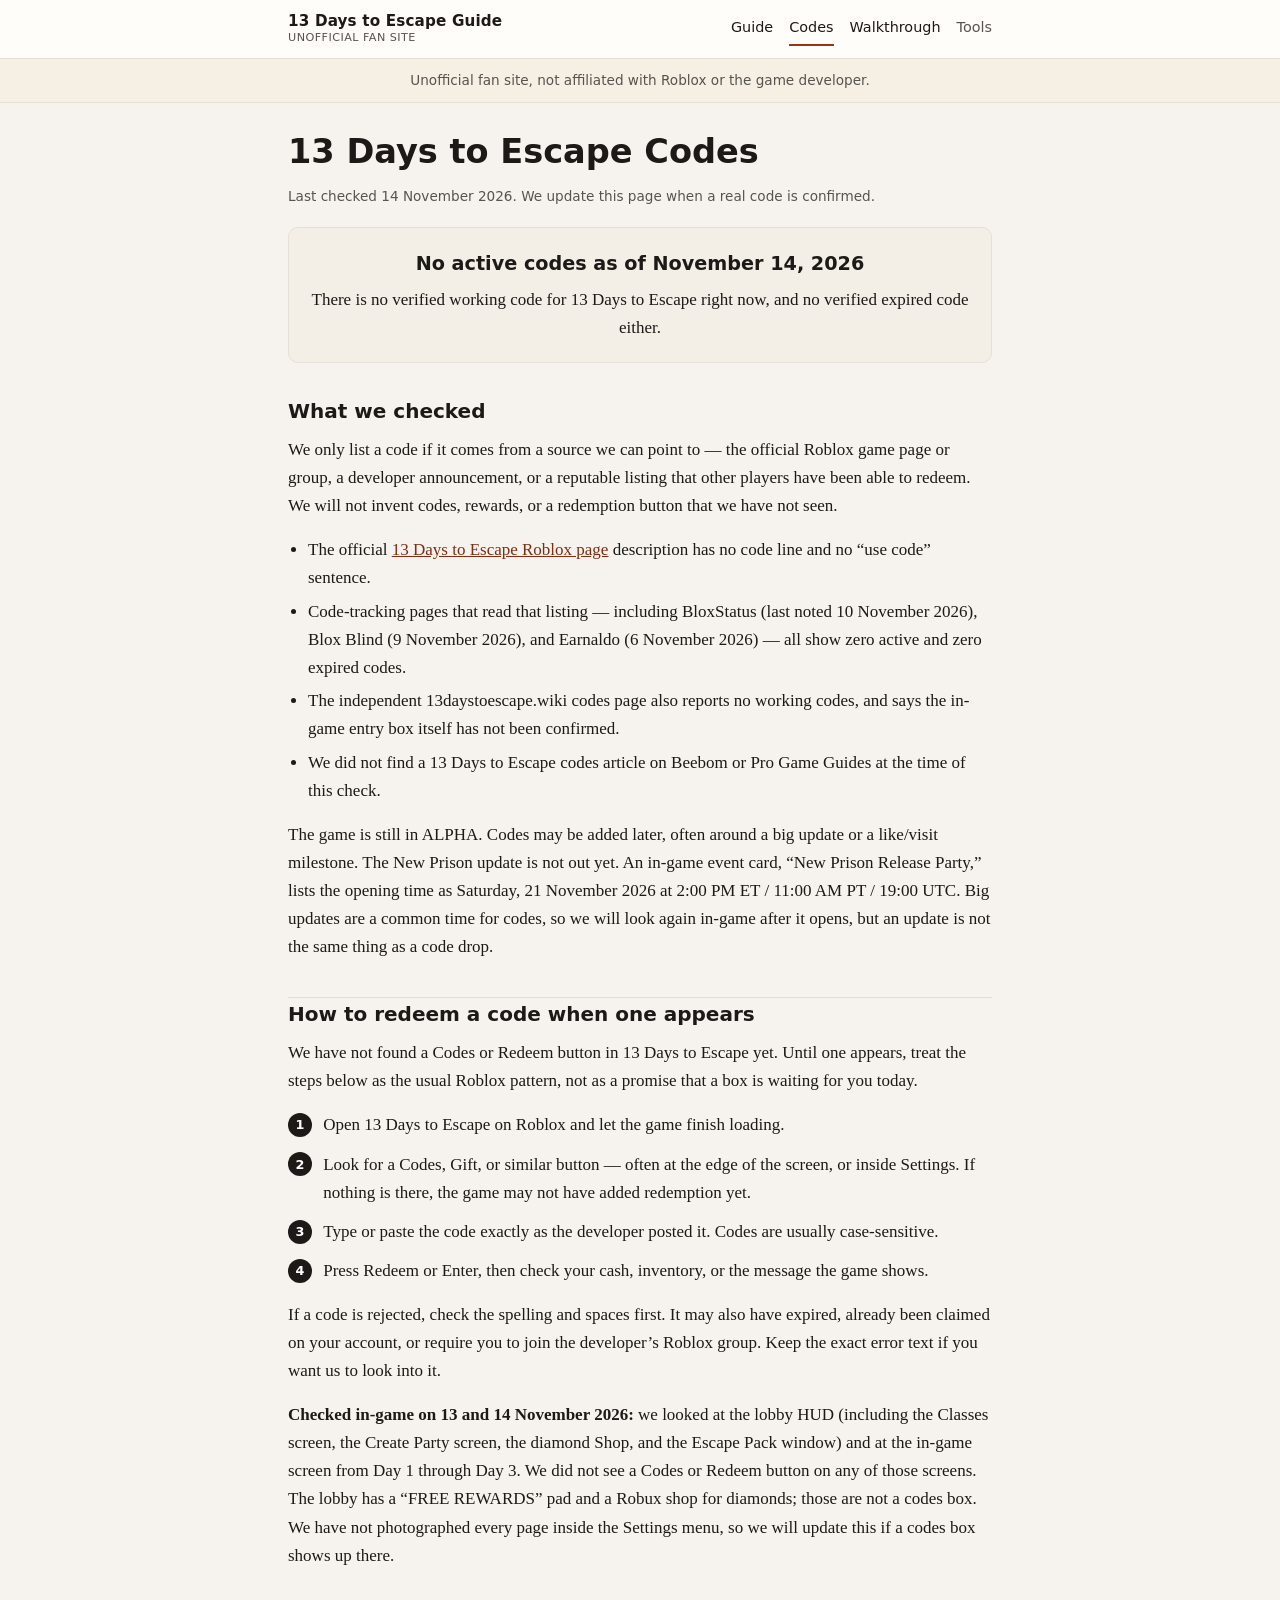
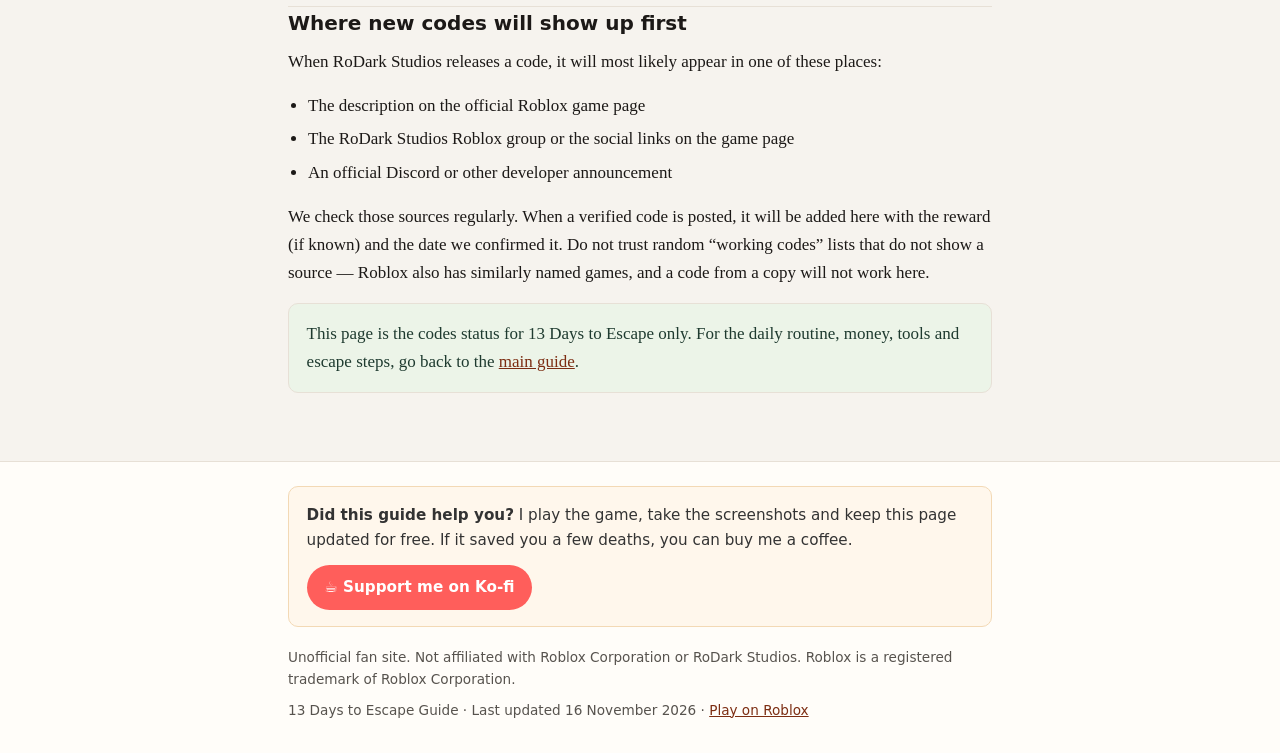
<file: codes/index.html>
<!DOCTYPE html>
<html lang="en">
<head>
  <meta charset="utf-8">
  <meta name="viewport" content="width=device-width, initial-scale=1">
  <title>13 Days to Escape Codes (November 2026): Current Status</title>
  <meta name="description" content="No active 13 Days to Escape codes as of November 14, 2026. We check the official Roblox page and the in-game screen regularly, and we never post unverified codes.">
  <link rel="canonical" href="https://13daystoescapeguide.com/codes/">
  <meta name="robots" content="index,follow">
  <meta property="og:title" content="13 Days to Escape Codes (November 2026): Current Status">
  <meta property="og:description" content="No active 13 Days to Escape codes as of November 14, 2026. We check the official Roblox page and the in-game screen regularly, and we never post unverified codes.">
  <meta property="og:url" content="https://13daystoescapeguide.com/codes/">
  <meta property="og:type" content="website">
  <meta property="og:site_name" content="13 Days to Escape Guide">
  <meta name="twitter:card" content="summary">
  <meta name="twitter:title" content="13 Days to Escape Codes (November 2026): Current Status">
  <meta name="twitter:description" content="No active 13 Days to Escape codes as of November 14, 2026. We check the official Roblox page and the in-game screen regularly, and we never post unverified codes.">
  <link rel="stylesheet" href="/styles.css">
<script type="text/javascript">
    (function(c,l,a,r,i,t,y){
        c[a]=c[a]||function(){(c[a].q=c[a].q||[]).push(arguments)};
        t=l.createElement(r);t.async=1;t.src="https://www.clarity.ms/tag/"+i;
        y=l.getElementsByTagName(r)[0];y.parentNode.insertBefore(t,y);
    })(window, document, "clarity", "script", "zctn3mazf7");
</script>
<script defer src="https://www.pvuv.ai/f.js" data-site="WuRxBzEb" data-api="https://in.pvuv.ai"></script>
</head>
<body>
  <a class="skip" href="#content">Skip to content</a>
  <header class="site-header">
    <div class="wrap header-inner">
      <a class="logo" href="/">13 Days to Escape Guide
        <span>Unofficial fan site</span>
      </a>
      <nav aria-label="Main">
      <a href="/">Guide</a>
      <a href="/codes/" aria-current="page">Codes</a>
      <a href="/walkthrough/">Walkthrough</a>
      <a href="/tools/" class="soon">Tools</a>
      </nav>
    </div>
  </header>
  <div class="notice">
    <div class="wrap">Unofficial fan site, not affiliated with Roblox or the game developer.</div>
  </div>
  <main id="content" class="wrap">
    <h1>13 Days to Escape Codes</h1>
    <p class="meta-line">Last checked 14 November 2026. We update this page when a real code is confirmed.</p>

    <div class="callout status">
      <strong>No active codes as of November 14, 2026</strong>
      <p>There is no verified working code for 13 Days to Escape right now, and no verified expired code either.</p>
    </div>

    <h2>What we checked</h2>
    <p>We only list a code if it comes from a source we can point to — the official Roblox game page or group, a developer announcement, or a reputable listing that other players have been able to redeem. We will not invent codes, rewards, or a redemption button that we have not seen.</p>
    <ul>
      <li>The official <a href="https://www.roblox.com/games/134117451433332/13-Days-to-Escape">13 Days to Escape Roblox page</a> description has no code line and no “use code” sentence.</li>
      <li>Code-tracking pages that read that listing — including BloxStatus (last noted 10 November 2026), Blox Blind (9 November 2026), and Earnaldo (6 November 2026) — all show zero active and zero expired codes.</li>
      <li>The independent 13daystoescape.wiki codes page also reports no working codes, and says the in-game entry box itself has not been confirmed.</li>
      <li>We did not find a 13 Days to Escape codes article on Beebom or Pro Game Guides at the time of this check.</li>
    </ul>
    <p>The game is still in ALPHA. Codes may be added later, often around a big update or a like/visit milestone. The New Prison update is not out yet. An in-game event card, “New Prison Release Party,” lists the opening time as Saturday, 21 November 2026 at 2:00 PM ET / 11:00 AM PT / 19:00 UTC. Big updates are a common time for codes, so we will look again in-game after it opens, but an update is not the same thing as a code drop.</p>

    <h2>How to redeem a code when one appears</h2>
    <p>We have not found a Codes or Redeem button in 13 Days to Escape yet. Until one appears, treat the steps below as the usual Roblox pattern, not as a promise that a box is waiting for you today.</p>
    <ol class="steps">
      <li>Open 13 Days to Escape on Roblox and let the game finish loading.</li>
      <li>Look for a Codes, Gift, or similar button — often at the edge of the screen, or inside Settings. If nothing is there, the game may not have added redemption yet.</li>
      <li>Type or paste the code exactly as the developer posted it. Codes are usually case-sensitive.</li>
      <li>Press Redeem or Enter, then check your cash, inventory, or the message the game shows.</li>
    </ol>
    <p>If a code is rejected, check the spelling and spaces first. It may also have expired, already been claimed on your account, or require you to join the developer’s Roblox group. Keep the exact error text if you want us to look into it.</p>
    <p><strong>Checked in-game on 13 and 14 November 2026:</strong> we looked at the lobby HUD (including the Classes screen, the Create Party screen, the diamond Shop, and the Escape Pack window) and at the in-game screen from Day 1 through Day 3. We did not see a Codes or Redeem button on any of those screens. The lobby has a “FREE REWARDS” pad and a Robux shop for diamonds; those are not a codes box. We have not photographed every page inside the Settings menu, so we will update this if a codes box shows up there.</p>

    <h2>Where new codes will show up first</h2>
    <p>When RoDark Studios releases a code, it will most likely appear in one of these places:</p>
    <ul>
      <li>The description on the official Roblox game page</li>
      <li>The RoDark Studios Roblox group or the social links on the game page</li>
      <li>An official Discord or other developer announcement</li>
    </ul>
    <p>We check those sources regularly. When a verified code is posted, it will be added here with the reward (if known) and the date we confirmed it. Do not trust random “working codes” lists that do not show a source — Roblox also has similarly named games, and a code from a copy will not work here.</p>

    <div class="callout ok">
      <p>This page is the codes status for 13 Days to Escape only. For the daily routine, money, tools and escape steps, go back to the <a href="/">main guide</a>.</p>
    </div>
  </main>
  <footer class="site-footer">
    <div class="wrap">
      <div class="support-box">
        <p><strong>Did this guide help you?</strong> I play the game, take the screenshots and keep this page updated for free. If it saved you a few deaths, you can buy me a coffee.</p>
        <a class="kofi-btn" href="https://ko-fi.com/13daystoescape" target="_blank" rel="noopener">&#9749; Support me on Ko-fi</a>
      </div>
      <p>Unofficial fan site. Not affiliated with Roblox Corporation or RoDark Studios. Roblox is a registered trademark of Roblox Corporation.</p>
      <p>13 Days to Escape Guide · Last updated 16 November 2026 · <a href="https://www.roblox.com/games/134117451433332/13-Days-to-Escape">Play on Roblox</a></p>
    </div>
  </footer>
</body>
</html>
</file>
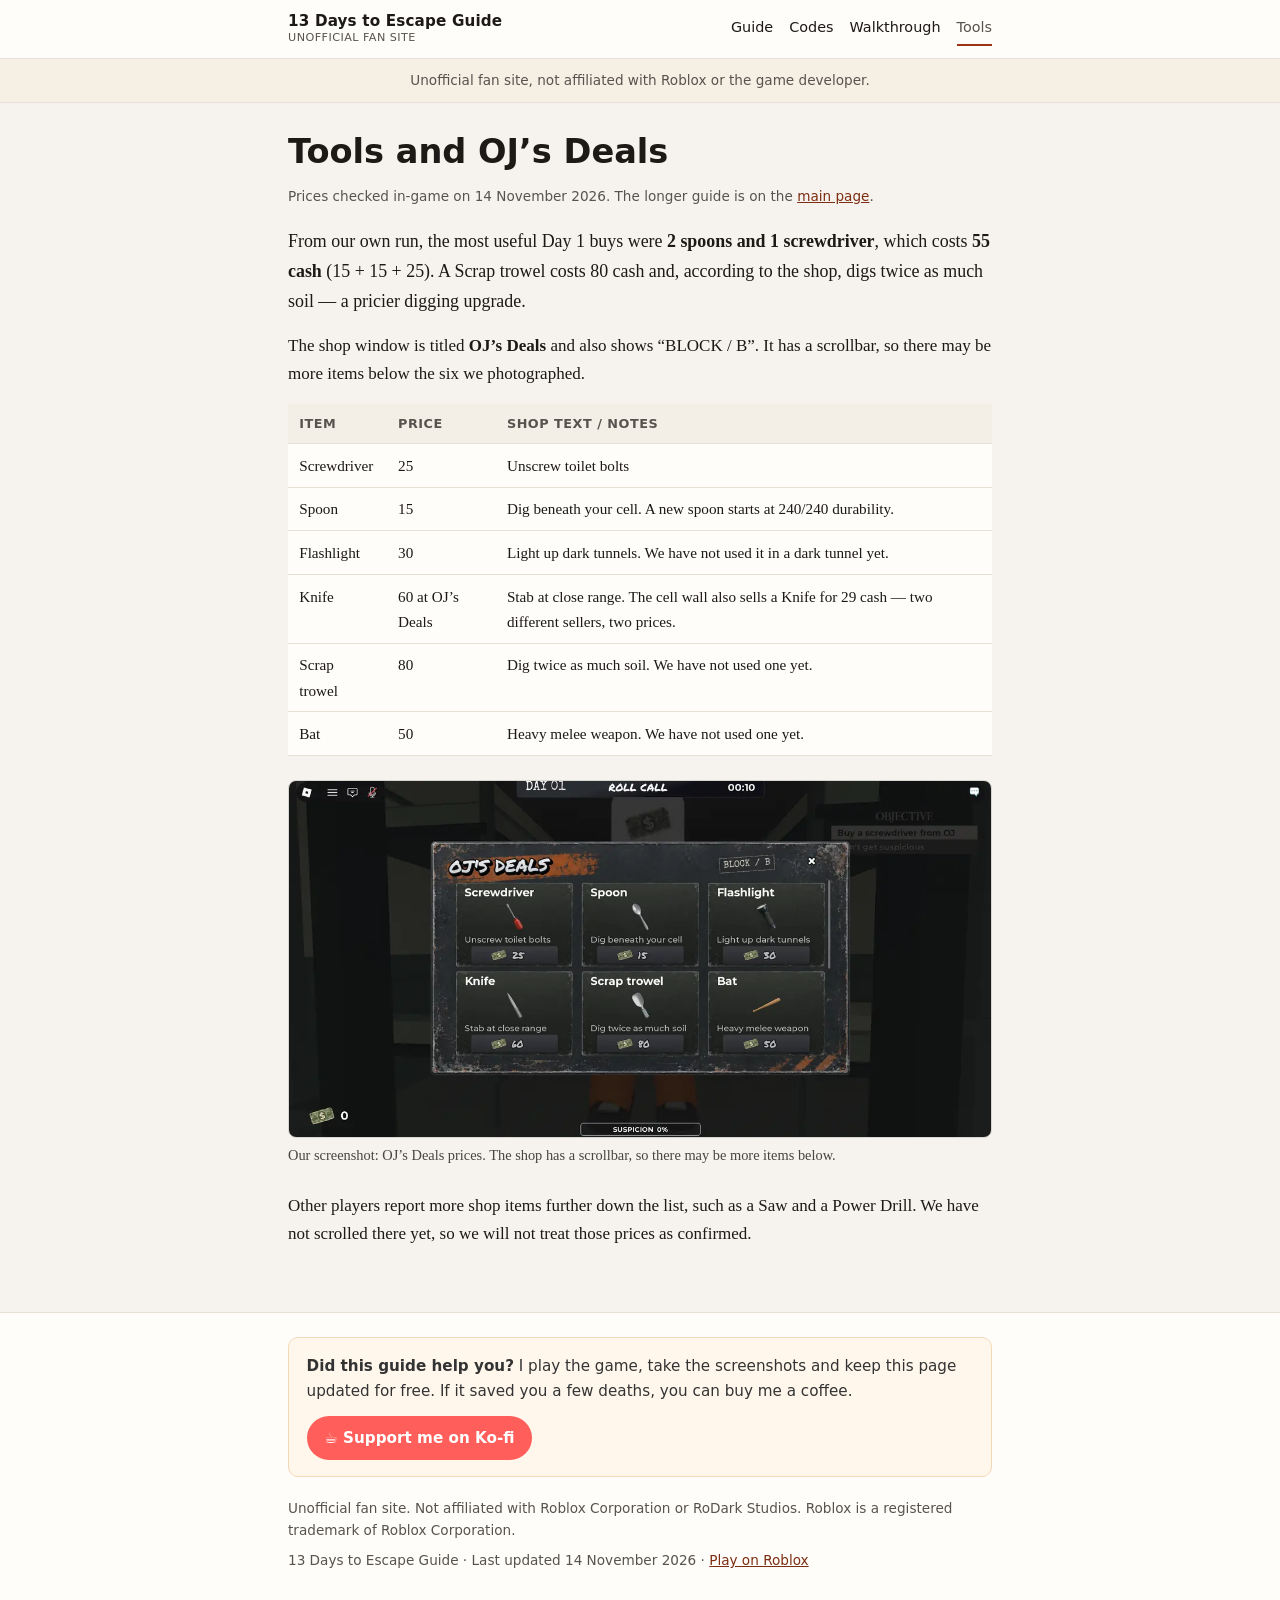
<file: tools/index.html>
<!DOCTYPE html>
<html lang="en">
<head>
  <meta charset="utf-8">
  <meta name="viewport" content="width=device-width, initial-scale=1">
  <title>13 Days to Escape Tools and OJ’s Deals</title>
  <meta name="description" content="OJ’s Deals prices in 13 Days to Escape, checked in-game: screwdriver 25, spoon 15, flashlight 30, and the 55 cash Day 1 kit.">
  <link rel="canonical" href="https://13daystoescapeguide.com/tools/">
  <meta name="robots" content="noindex,follow">
  <link rel="stylesheet" href="/styles.css">
<script type="text/javascript">
    (function(c,l,a,r,i,t,y){
        c[a]=c[a]||function(){(c[a].q=c[a].q||[]).push(arguments)};
        t=l.createElement(r);t.async=1;t.src="https://www.clarity.ms/tag/"+i;
        y=l.getElementsByTagName(r)[0];y.parentNode.insertBefore(t,y);
    })(window, document, "clarity", "script", "zctn3mazf7");
</script>
<script defer src="https://www.pvuv.ai/f.js" data-site="WuRxBzEb" data-api="https://in.pvuv.ai"></script>
</head>
<body>
  <a class="skip" href="#content">Skip to content</a>
  <header class="site-header">
    <div class="wrap header-inner">
      <a class="logo" href="/">13 Days to Escape Guide
        <span>Unofficial fan site</span>
      </a>
      <nav aria-label="Main">
      <a href="/">Guide</a>
      <a href="/codes/">Codes</a>
      <a href="/walkthrough/">Walkthrough</a>
      <a href="/tools/" aria-current="page" class="soon">Tools</a>
      </nav>
    </div>
  </header>
  <div class="notice">
    <div class="wrap">Unofficial fan site, not affiliated with Roblox or the game developer.</div>
  </div>
  <main id="content" class="wrap">
    <h1>Tools and OJ’s Deals</h1>
    <p class="meta-line">Prices checked in-game on 14 November 2026. The longer guide is on the <a href="/#tools">main page</a>.</p>
    <p class="lead">From our own run, the most useful Day 1 buys were <strong>2 spoons and 1 screwdriver</strong>, which costs <strong>55 cash</strong> (15 + 15 + 25). A Scrap trowel costs 80 cash and, according to the shop, digs twice as much soil — a pricier digging upgrade.</p>
    <p>The shop window is titled <strong>OJ’s Deals</strong> and also shows “BLOCK / B”. It has a scrollbar, so there may be more items below the six we photographed.</p>
    <div class="table-wrap">
      <table>
        <thead>
          <tr>
            <th>Item</th>
            <th>Price</th>
            <th>Shop text / notes</th>
          </tr>
        </thead>
        <tbody>
          <tr>
            <td>Screwdriver</td>
            <td>25</td>
            <td>Unscrew toilet bolts</td>
          </tr>
          <tr>
            <td>Spoon</td>
            <td>15</td>
            <td>Dig beneath your cell. A new spoon starts at 240/240 durability.</td>
          </tr>
          <tr>
            <td>Flashlight</td>
            <td>30</td>
            <td>Light up dark tunnels. We have not used it in a dark tunnel yet.</td>
          </tr>
          <tr>
            <td>Knife</td>
            <td>60 at OJ’s Deals</td>
            <td>Stab at close range. The cell wall also sells a Knife for 29 cash — two different sellers, two prices.</td>
          </tr>
          <tr>
            <td>Scrap trowel</td>
            <td>80</td>
            <td>Dig twice as much soil. We have not used one yet.</td>
          </tr>
          <tr>
            <td>Bat</td>
            <td>50</td>
            <td>Heavy melee weapon. We have not used one yet.</td>
          </tr>
        </tbody>
      </table>
    </div>
    <figure>
      <img src="/images/oj-shop-prices-oj-deals.webp" width="1200" height="608" loading="lazy" alt="OJ’s Deals shop on Day 1 ROLL CALL showing Screwdriver 25, Spoon 15, Flashlight 30, Knife 60, Scrap trowel 80 and Bat 50">
      <figcaption>Our screenshot: OJ’s Deals prices. The shop has a scrollbar, so there may be more items below.</figcaption>
    </figure>
    <p>Other players report more shop items further down the list, such as a Saw and a Power Drill. We have not scrolled there yet, so we will not treat those prices as confirmed.</p>
  </main>
  <footer class="site-footer">
    <div class="wrap">
      <div class="support-box">
        <p><strong>Did this guide help you?</strong> I play the game, take the screenshots and keep this page updated for free. If it saved you a few deaths, you can buy me a coffee.</p>
        <a class="kofi-btn" href="https://ko-fi.com/13daystoescape" target="_blank" rel="noopener">&#9749; Support me on Ko-fi</a>
      </div>
      <p>Unofficial fan site. Not affiliated with Roblox Corporation or RoDark Studios. Roblox is a registered trademark of Roblox Corporation.</p>
      <p>13 Days to Escape Guide · Last updated 14 November 2026 · <a href="https://www.roblox.com/games/134117451433332/13-Days-to-Escape">Play on Roblox</a></p>
    </div>
  </footer>
</body>
</html>
</file>
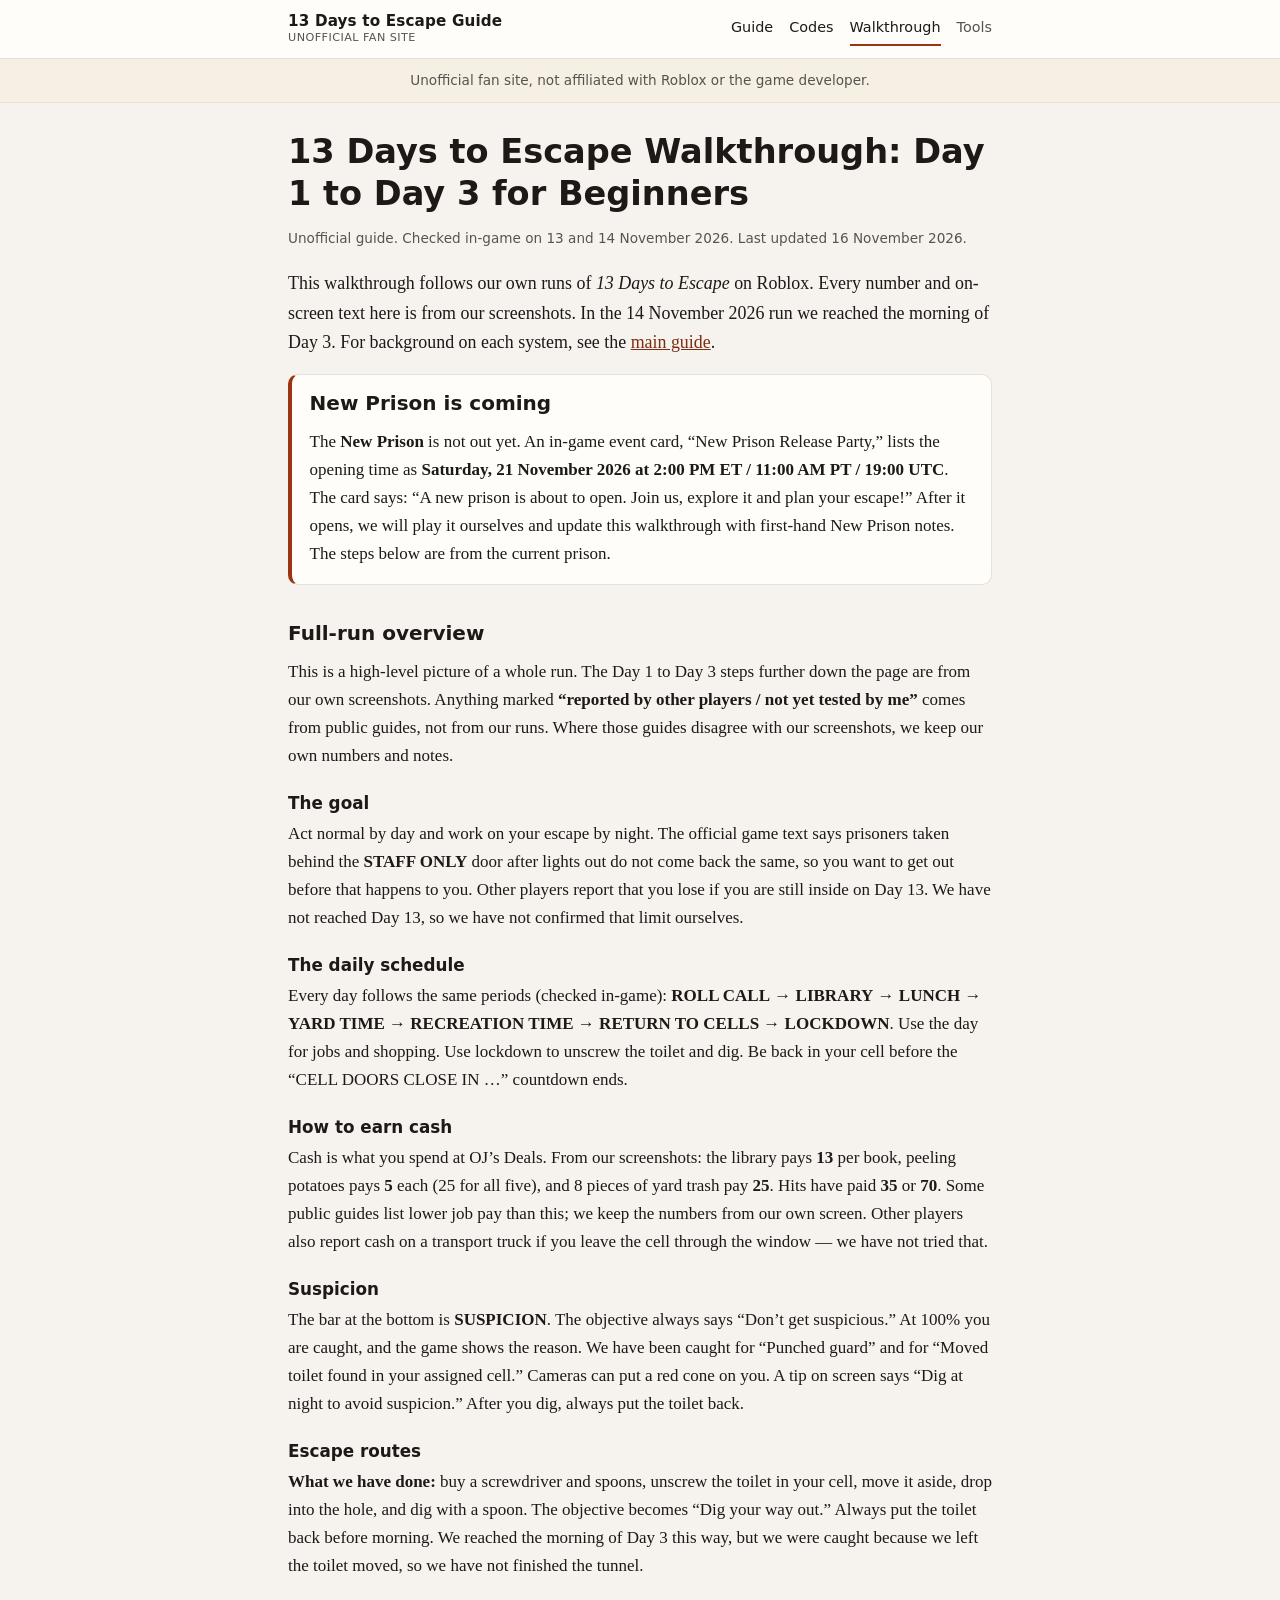
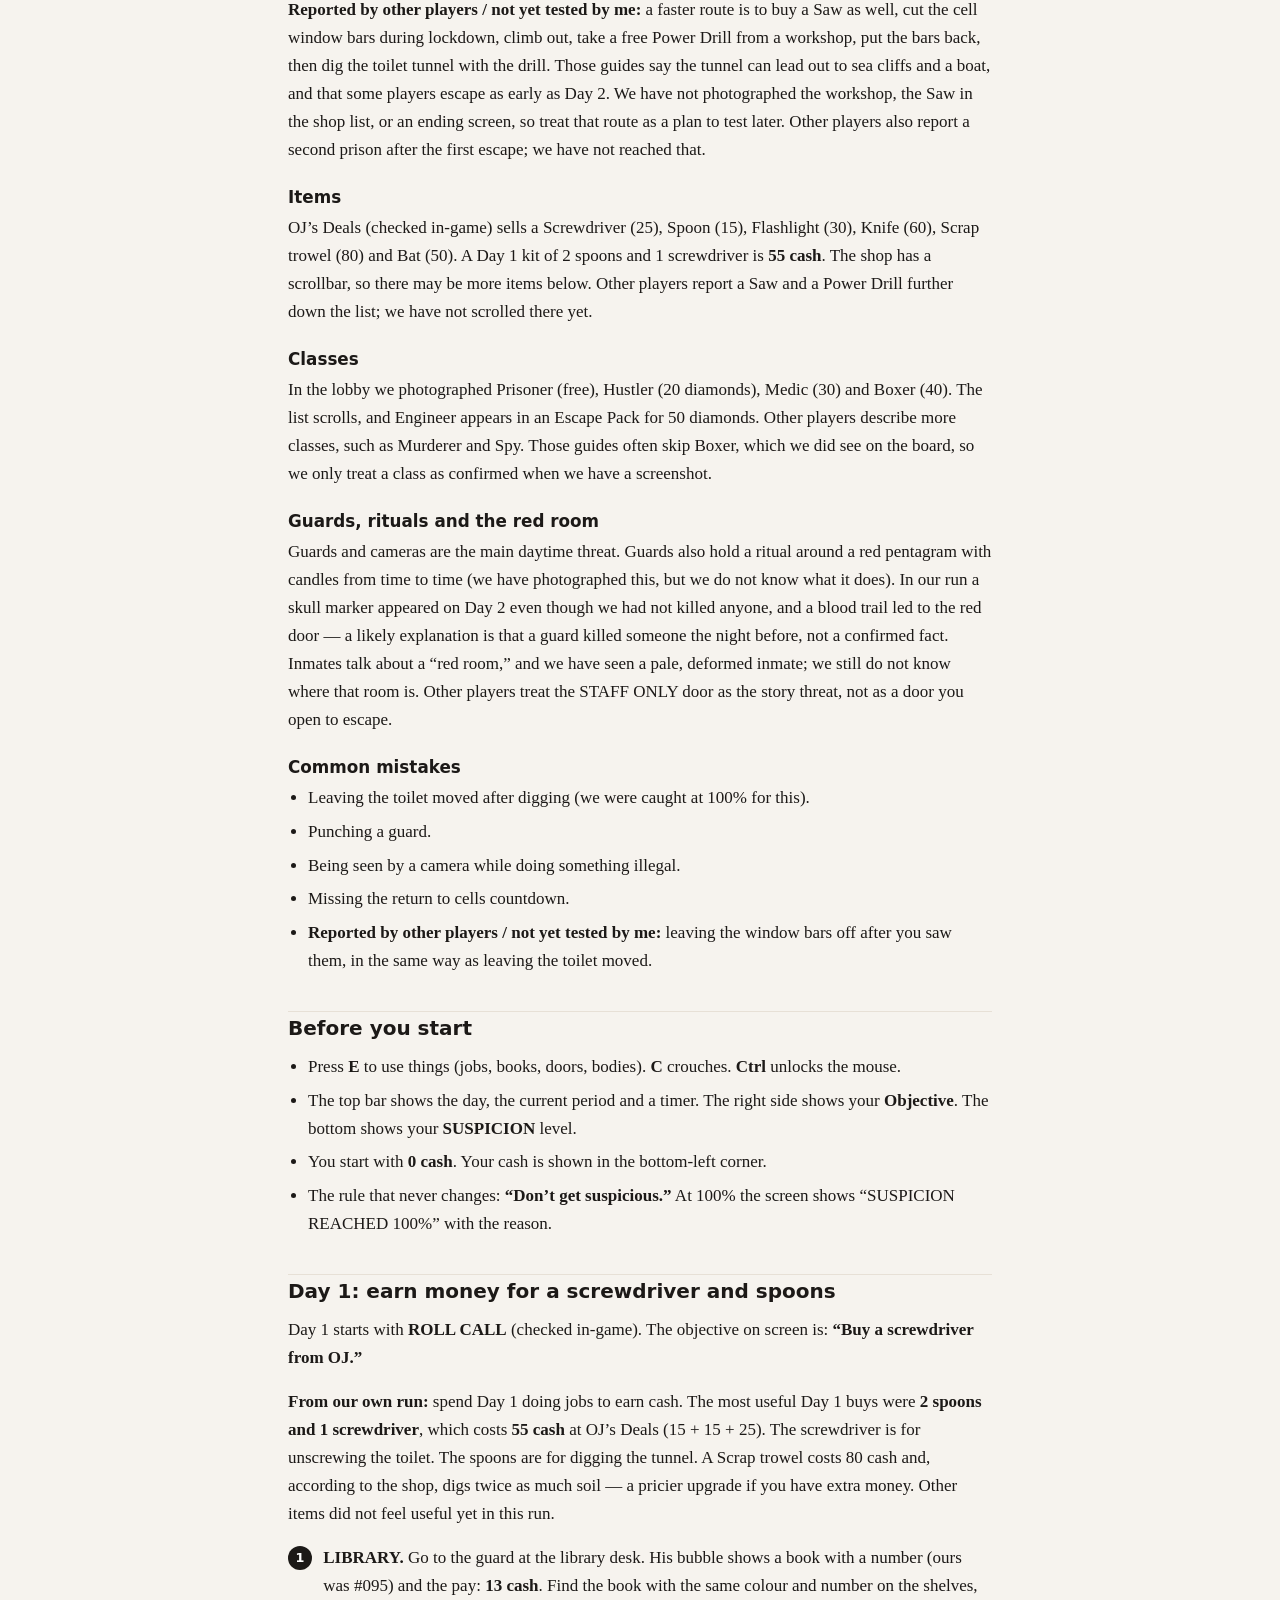
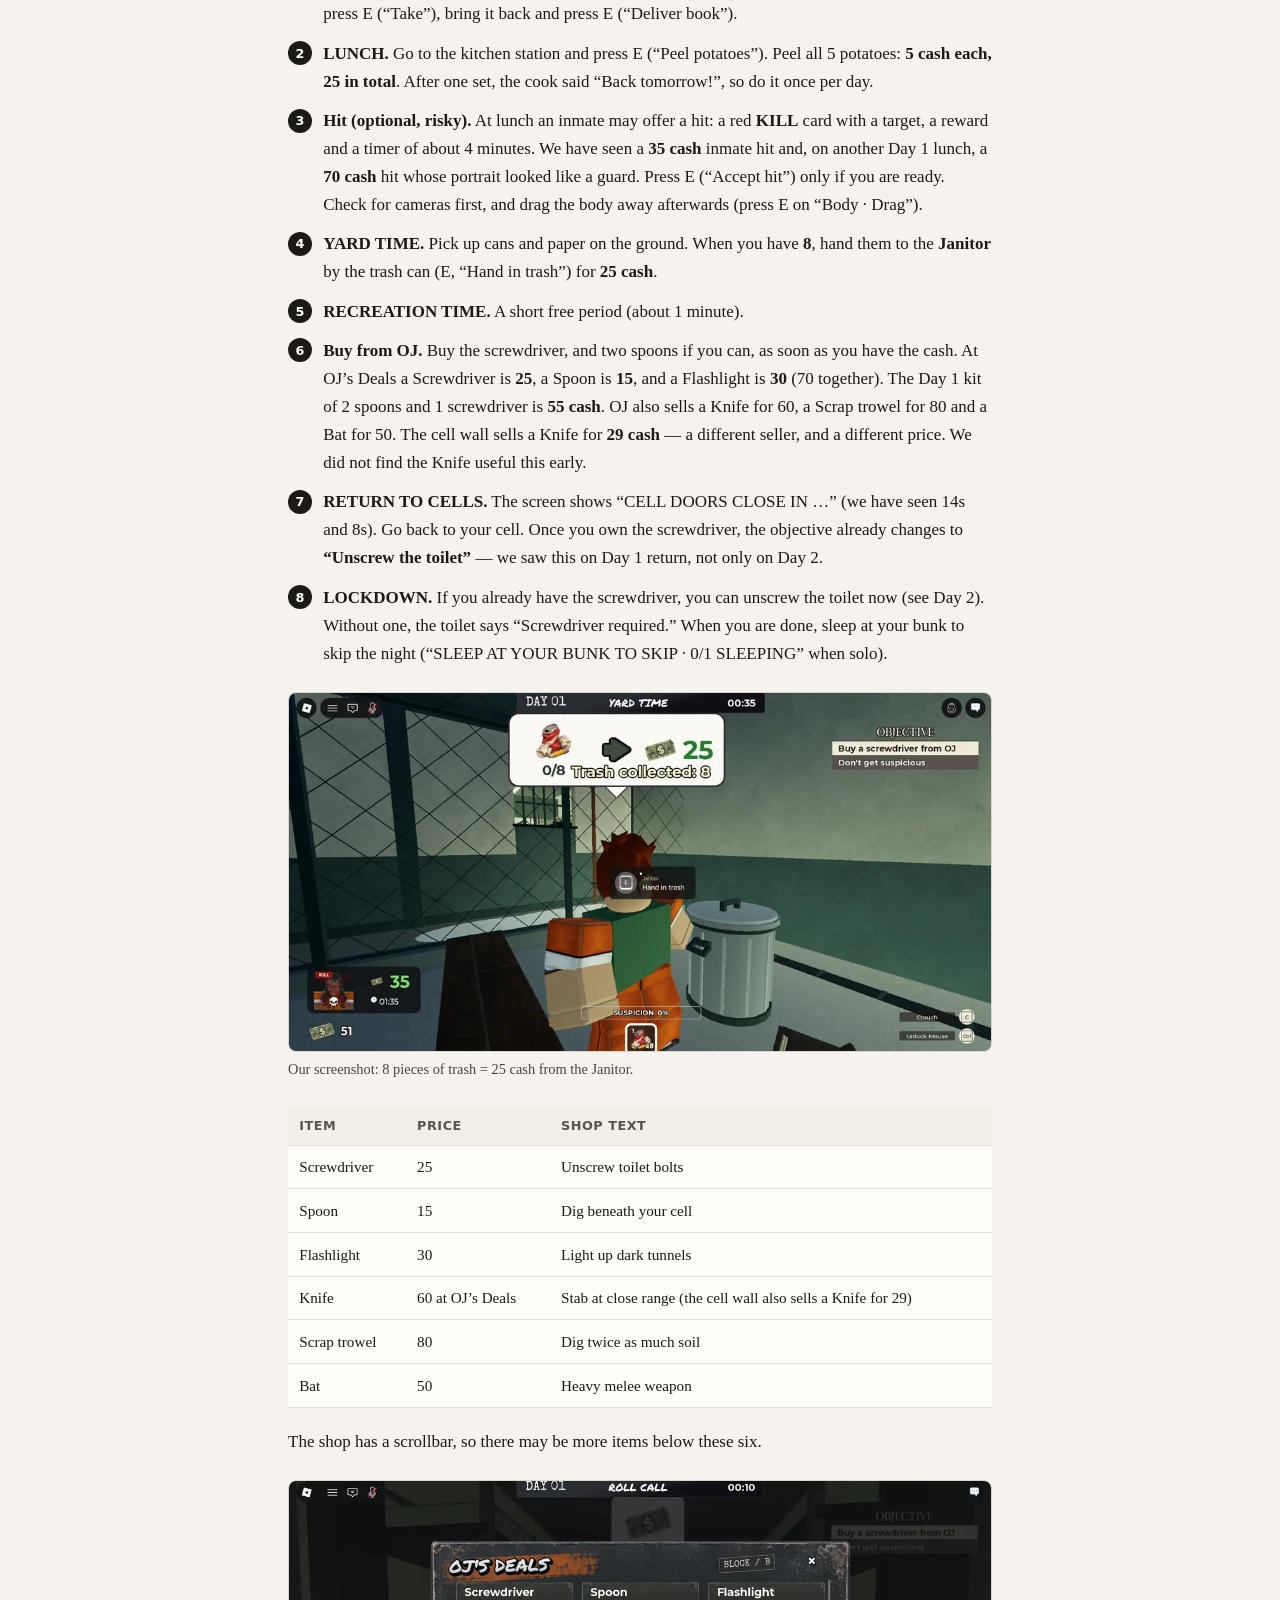
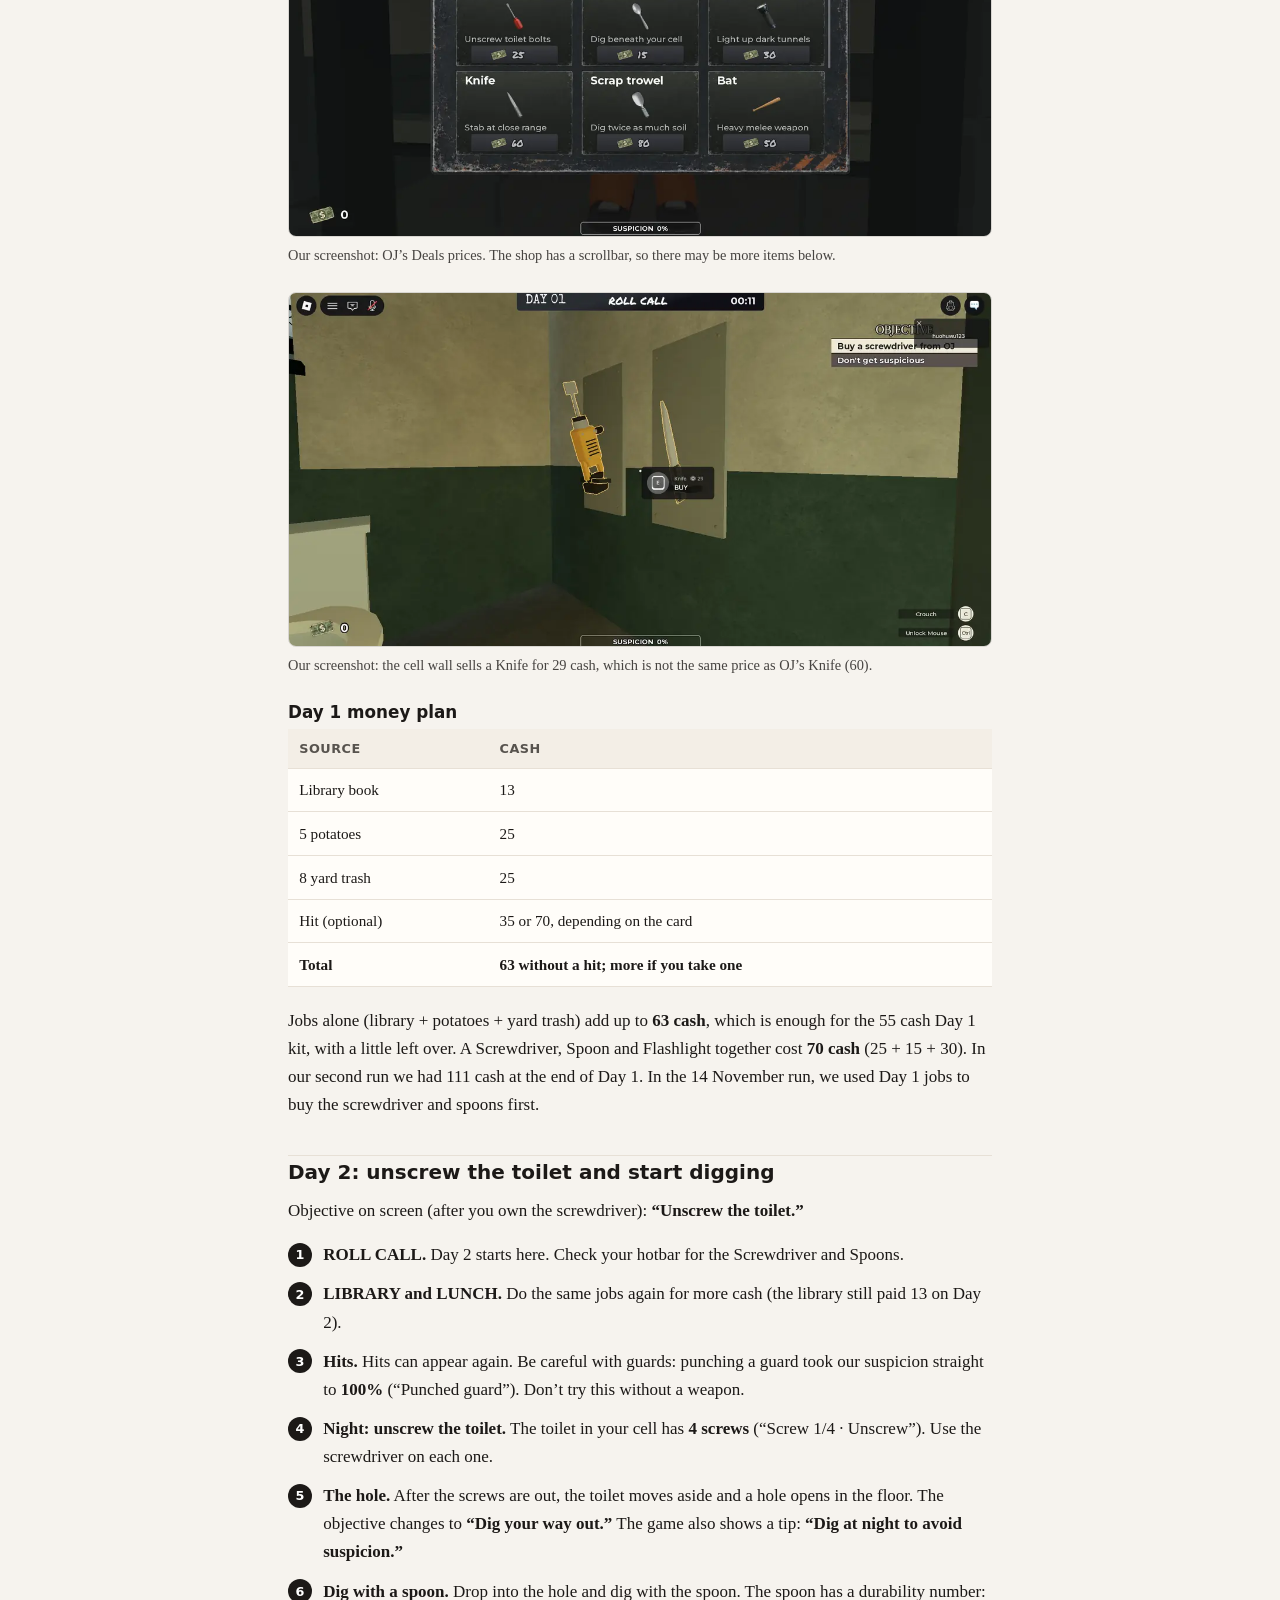
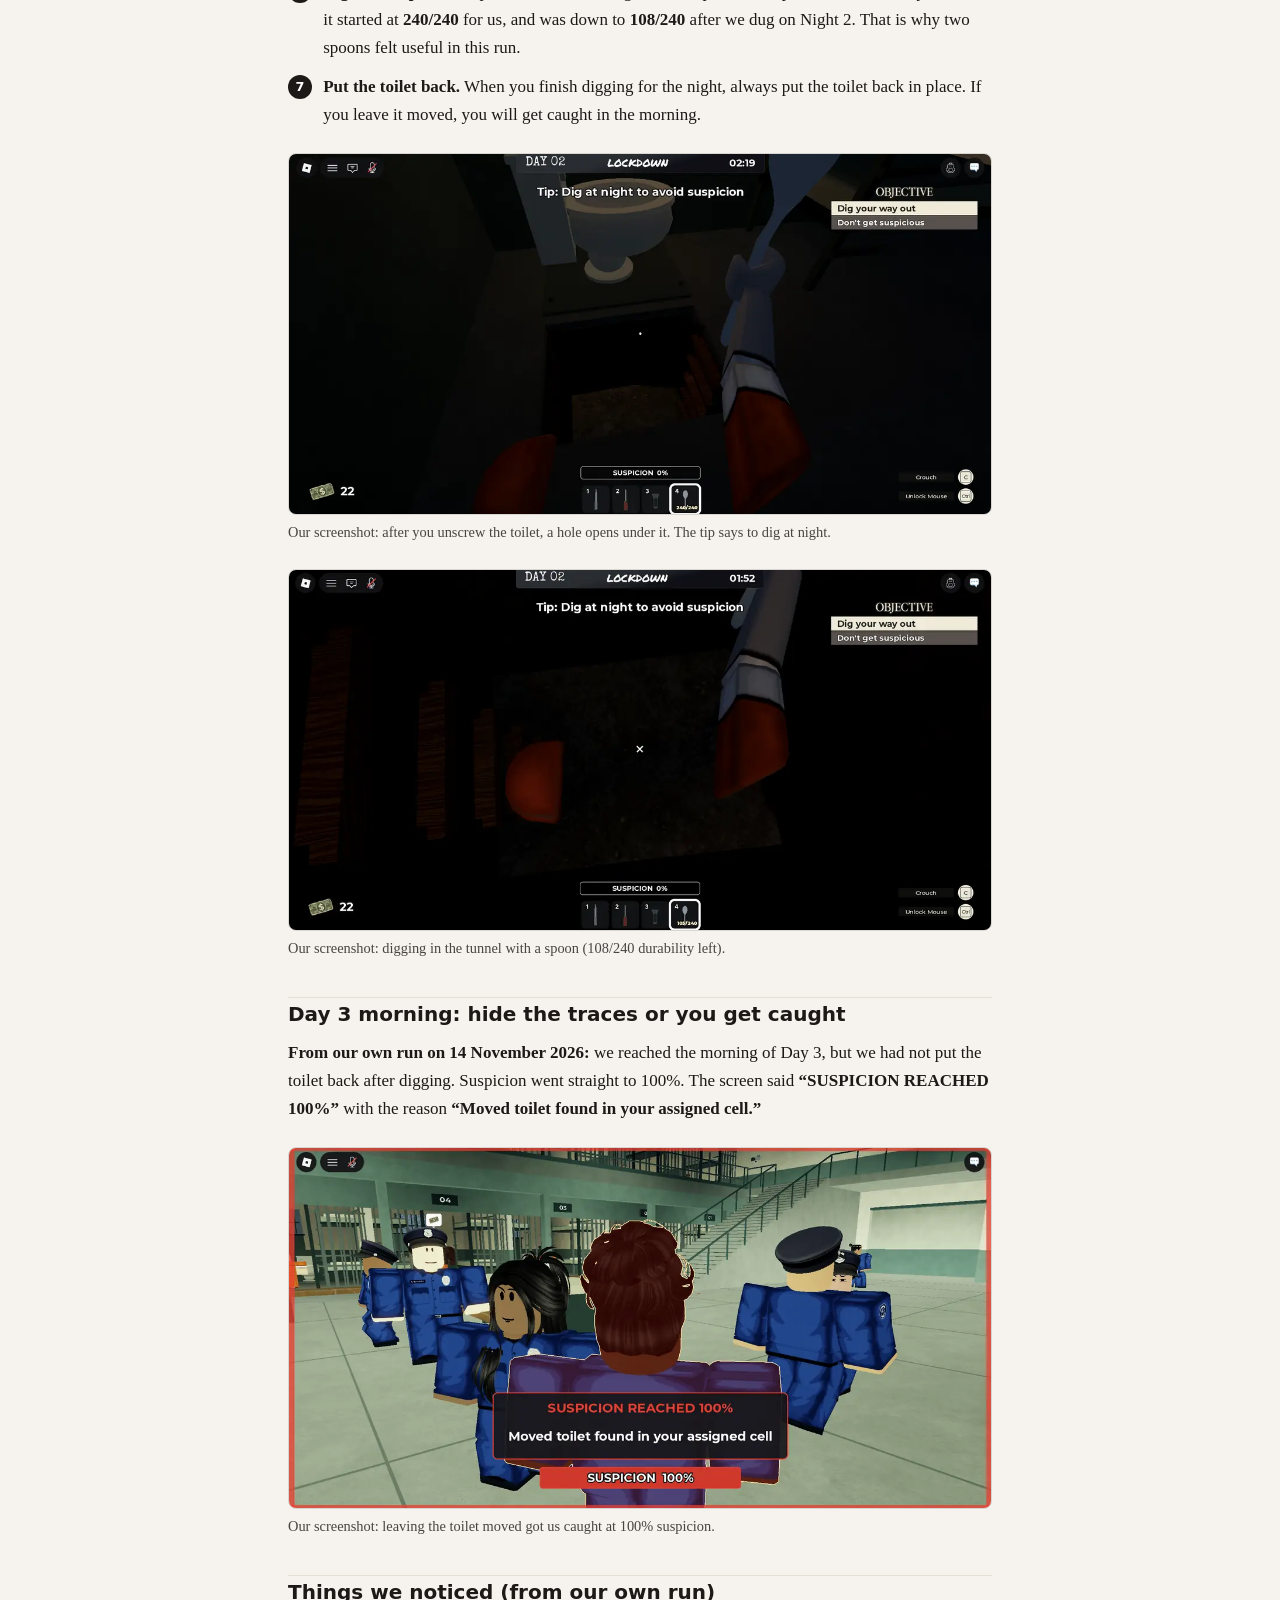
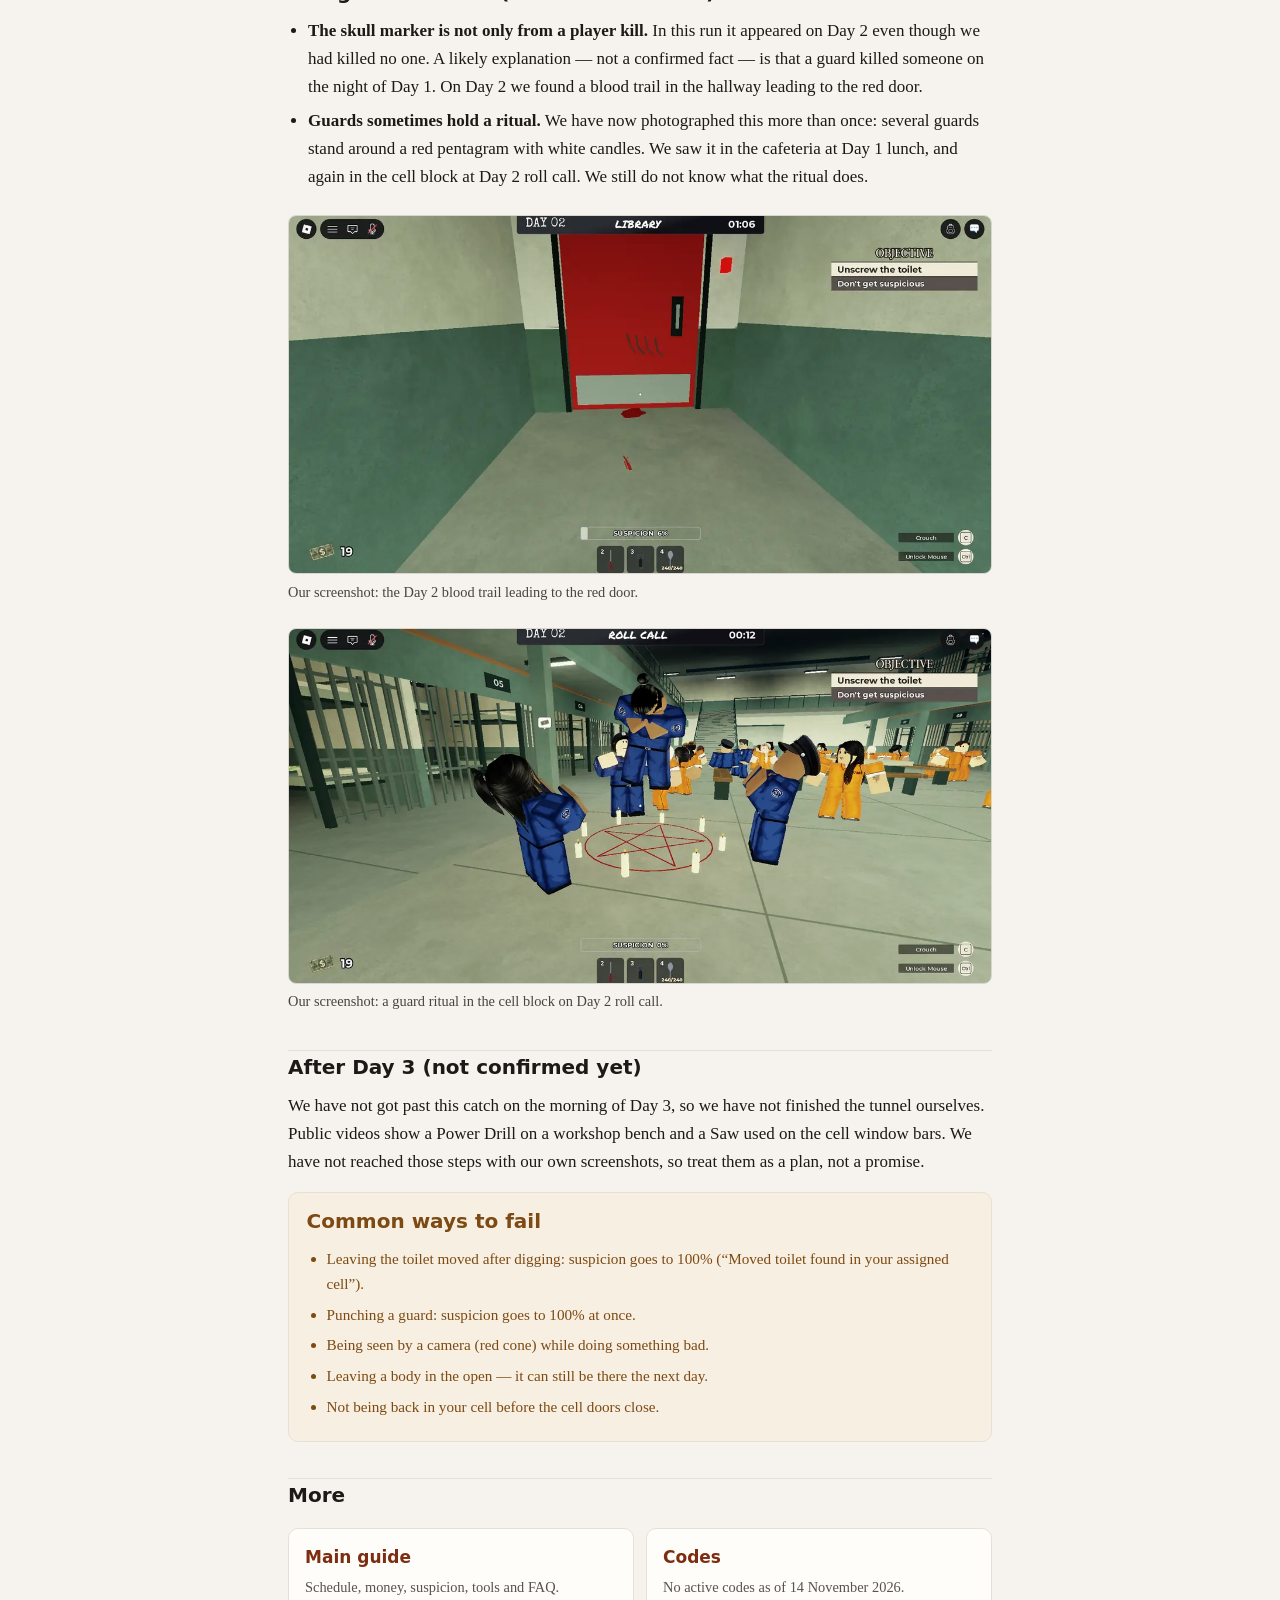
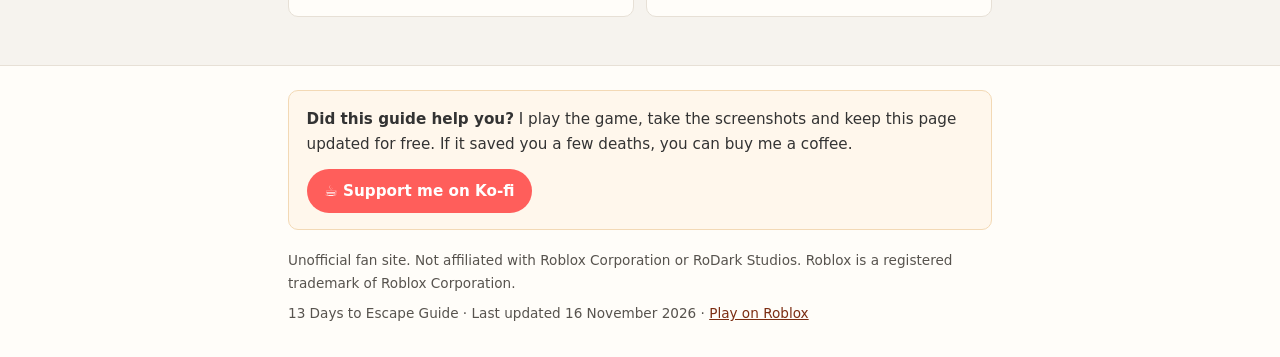
<file: walkthrough/index.html>
<!DOCTYPE html>
<html lang="en">
<head>
  <meta charset="utf-8">
  <meta name="viewport" content="width=device-width, initial-scale=1">
  <title>13 Days to Escape Walkthrough: Day 1 to Day 3 Beginner Guide</title>
  <meta name="description" content="Unofficial 13 Days to Escape walkthrough for beginners. Day 1 to Day 3 step by step, from our own run: jobs, what to buy, the toilet tunnel, and why you must put the toilet back.">
  <link rel="canonical" href="https://13daystoescapeguide.com/walkthrough/">
  <meta name="robots" content="index,follow">
  <link rel="stylesheet" href="/styles.css">
<script type="text/javascript">
    (function(c,l,a,r,i,t,y){
        c[a]=c[a]||function(){(c[a].q=c[a].q||[]).push(arguments)};
        t=l.createElement(r);t.async=1;t.src="https://www.clarity.ms/tag/"+i;
        y=l.getElementsByTagName(r)[0];y.parentNode.insertBefore(t,y);
    })(window, document, "clarity", "script", "zctn3mazf7");
</script>
<script defer src="https://www.pvuv.ai/f.js" data-site="WuRxBzEb" data-api="https://in.pvuv.ai"></script>
</head>
<body>
  <a class="skip" href="#content">Skip to content</a>
  <header class="site-header">
    <div class="wrap header-inner">
      <a class="logo" href="/">13 Days to Escape Guide
        <span>Unofficial fan site</span>
      </a>
      <nav aria-label="Main">
      <a href="/">Guide</a>
      <a href="/codes/">Codes</a>
      <a href="/walkthrough/" aria-current="page">Walkthrough</a>
      <a href="/tools/" class="soon">Tools</a>
      </nav>
    </div>
  </header>
  <div class="notice">
    <div class="wrap">Unofficial fan site, not affiliated with Roblox or the game developer.</div>
  </div>
  <main id="content" class="wrap">
    <h1>13 Days to Escape Walkthrough: Day 1 to Day 3 for Beginners</h1>
    <p class="meta-line">Unofficial guide. Checked in-game on 13 and 14 November 2026. Last updated 16 November 2026.</p>
    <p class="lead">This walkthrough follows our own runs of <em>13 Days to Escape</em> on Roblox. Every number and on-screen text here is from our screenshots. In the 14 November 2026 run we reached the morning of Day 3. For background on each system, see the <a href="/">main guide</a>.</p>

    <div class="callout update" id="new-prison">
      <h2>New Prison is coming</h2>
      <p>The <strong>New Prison</strong> is not out yet. An in-game event card, “New Prison Release Party,” lists the opening time as <strong>Saturday, 21 November 2026 at 2:00 PM ET / 11:00 AM PT / 19:00 UTC</strong>. The card says: “A new prison is about to open. Join us, explore it and plan your escape!” After it opens, we will play it ourselves and update this walkthrough with first-hand New Prison notes. The steps below are from the current prison.</p>
    </div>

    <h2 id="overview">Full-run overview</h2>
    <p>This is a high-level picture of a whole run. The Day 1 to Day 3 steps further down the page are from our own screenshots. Anything marked <strong>“reported by other players / not yet tested by me”</strong> comes from public guides, not from our runs. Where those guides disagree with our screenshots, we keep our own numbers and notes.</p>

    <h3>The goal</h3>
    <p>Act normal by day and work on your escape by night. The official game text says prisoners taken behind the <strong>STAFF ONLY</strong> door after lights out do not come back the same, so you want to get out before that happens to you. Other players report that you lose if you are still inside on Day 13. We have not reached Day 13, so we have not confirmed that limit ourselves.</p>

    <h3>The daily schedule</h3>
    <p>Every day follows the same periods (checked in-game): <strong>ROLL CALL</strong> → <strong>LIBRARY</strong> → <strong>LUNCH</strong> → <strong>YARD TIME</strong> → <strong>RECREATION TIME</strong> → <strong>RETURN TO CELLS</strong> → <strong>LOCKDOWN</strong>. Use the day for jobs and shopping. Use lockdown to unscrew the toilet and dig. Be back in your cell before the “CELL DOORS CLOSE IN …” countdown ends.</p>

    <h3>How to earn cash</h3>
    <p>Cash is what you spend at OJ’s Deals. From our screenshots: the library pays <strong>13</strong> per book, peeling potatoes pays <strong>5</strong> each (25 for all five), and 8 pieces of yard trash pay <strong>25</strong>. Hits have paid <strong>35</strong> or <strong>70</strong>. Some public guides list lower job pay than this; we keep the numbers from our own screen. Other players also report cash on a transport truck if you leave the cell through the window — we have not tried that.</p>

    <h3>Suspicion</h3>
    <p>The bar at the bottom is <strong>SUSPICION</strong>. The objective always says “Don’t get suspicious.” At 100% you are caught, and the game shows the reason. We have been caught for “Punched guard” and for “Moved toilet found in your assigned cell.” Cameras can put a red cone on you. A tip on screen says “Dig at night to avoid suspicion.” After you dig, always put the toilet back.</p>

    <h3>Escape routes</h3>
    <p><strong>What we have done:</strong> buy a screwdriver and spoons, unscrew the toilet in your cell, move it aside, drop into the hole, and dig with a spoon. The objective becomes “Dig your way out.” Always put the toilet back before morning. We reached the morning of Day 3 this way, but we were caught because we left the toilet moved, so we have not finished the tunnel.</p>
    <p><strong>Reported by other players / not yet tested by me:</strong> a faster route is to buy a Saw as well, cut the cell window bars during lockdown, climb out, take a free Power Drill from a workshop, put the bars back, then dig the toilet tunnel with the drill. Those guides say the tunnel can lead out to sea cliffs and a boat, and that some players escape as early as Day 2. We have not photographed the workshop, the Saw in the shop list, or an ending screen, so treat that route as a plan to test later. Other players also report a second prison after the first escape; we have not reached that.</p>

    <h3>Items</h3>
    <p>OJ’s Deals (checked in-game) sells a Screwdriver (25), Spoon (15), Flashlight (30), Knife (60), Scrap trowel (80) and Bat (50). A Day 1 kit of 2 spoons and 1 screwdriver is <strong>55 cash</strong>. The shop has a scrollbar, so there may be more items below. Other players report a Saw and a Power Drill further down the list; we have not scrolled there yet.</p>

    <h3>Classes</h3>
    <p>In the lobby we photographed Prisoner (free), Hustler (20 diamonds), Medic (30) and Boxer (40). The list scrolls, and Engineer appears in an Escape Pack for 50 diamonds. Other players describe more classes, such as Murderer and Spy. Those guides often skip Boxer, which we did see on the board, so we only treat a class as confirmed when we have a screenshot.</p>

    <h3>Guards, rituals and the red room</h3>
    <p>Guards and cameras are the main daytime threat. Guards also hold a ritual around a red pentagram with candles from time to time (we have photographed this, but we do not know what it does). In our run a skull marker appeared on Day 2 even though we had not killed anyone, and a blood trail led to the red door — a likely explanation is that a guard killed someone the night before, not a confirmed fact. Inmates talk about a “red room,” and we have seen a pale, deformed inmate; we still do not know where that room is. Other players treat the STAFF ONLY door as the story threat, not as a door you open to escape.</p>

    <h3>Common mistakes</h3>
    <ul>
      <li>Leaving the toilet moved after digging (we were caught at 100% for this).</li>
      <li>Punching a guard.</li>
      <li>Being seen by a camera while doing something illegal.</li>
      <li>Missing the return to cells countdown.</li>
      <li><strong>Reported by other players / not yet tested by me:</strong> leaving the window bars off after you saw them, in the same way as leaving the toilet moved.</li>
    </ul>

    <h2 id="basics">Before you start</h2>
    <ul>
      <li>Press <strong>E</strong> to use things (jobs, books, doors, bodies). <strong>C</strong> crouches. <strong>Ctrl</strong> unlocks the mouse.</li>
      <li>The top bar shows the day, the current period and a timer. The right side shows your <strong>Objective</strong>. The bottom shows your <strong>SUSPICION</strong> level.</li>
      <li>You start with <strong>0 cash</strong>. Your cash is shown in the bottom-left corner.</li>
      <li>The rule that never changes: <strong>“Don’t get suspicious.”</strong> At 100% the screen shows “SUSPICION REACHED 100%” with the reason.</li>
    </ul>

    <h2 id="day-1">Day 1: earn money for a screwdriver and spoons</h2>
    <p>Day 1 starts with <strong>ROLL CALL</strong> (checked in-game). The objective on screen is: <strong>“Buy a screwdriver from OJ.”</strong></p>
    <p><strong>From our own run:</strong> spend Day 1 doing jobs to earn cash. The most useful Day 1 buys were <strong>2 spoons and 1 screwdriver</strong>, which costs <strong>55 cash</strong> at OJ’s Deals (15 + 15 + 25). The screwdriver is for unscrewing the toilet. The spoons are for digging the tunnel. A Scrap trowel costs 80 cash and, according to the shop, digs twice as much soil — a pricier upgrade if you have extra money. Other items did not feel useful yet in this run.</p>
    <ol class="steps">
      <li><strong>LIBRARY.</strong> Go to the guard at the library desk. His bubble shows a book with a number (ours was #095) and the pay: <strong>13 cash</strong>. Find the book with the same colour and number on the shelves, press E (“Take”), bring it back and press E (“Deliver book”).</li>
      <li><strong>LUNCH.</strong> Go to the kitchen station and press E (“Peel potatoes”). Peel all 5 potatoes: <strong>5 cash each, 25 in total</strong>. After one set, the cook said “Back tomorrow!”, so do it once per day.</li>
      <li><strong>Hit (optional, risky).</strong> At lunch an inmate may offer a hit: a red <strong>KILL</strong> card with a target, a reward and a timer of about 4 minutes. We have seen a <strong>35 cash</strong> inmate hit and, on another Day 1 lunch, a <strong>70 cash</strong> hit whose portrait looked like a guard. Press E (“Accept hit”) only if you are ready. Check for cameras first, and drag the body away afterwards (press E on “Body · Drag”).</li>
      <li><strong>YARD TIME.</strong> Pick up cans and paper on the ground. When you have <strong>8</strong>, hand them to the <strong>Janitor</strong> by the trash can (E, “Hand in trash”) for <strong>25 cash</strong>.</li>
      <li><strong>RECREATION TIME.</strong> A short free period (about 1 minute).</li>
      <li><strong>Buy from OJ.</strong> Buy the screwdriver, and two spoons if you can, as soon as you have the cash. At OJ’s Deals a Screwdriver is <strong>25</strong>, a Spoon is <strong>15</strong>, and a Flashlight is <strong>30</strong> (70 together). The Day 1 kit of 2 spoons and 1 screwdriver is <strong>55 cash</strong>. OJ also sells a Knife for 60, a Scrap trowel for 80 and a Bat for 50. The cell wall sells a Knife for <strong>29 cash</strong> — a different seller, and a different price. We did not find the Knife useful this early.</li>
      <li><strong>RETURN TO CELLS.</strong> The screen shows “CELL DOORS CLOSE IN …” (we have seen 14s and 8s). Go back to your cell. Once you own the screwdriver, the objective already changes to <strong>“Unscrew the toilet”</strong> — we saw this on Day 1 return, not only on Day 2.</li>
      <li><strong>LOCKDOWN.</strong> If you already have the screwdriver, you can unscrew the toilet now (see Day 2). Without one, the toilet says “Screwdriver required.” When you are done, sleep at your bunk to skip the night (“SLEEP AT YOUR BUNK TO SKIP · 0/1 SLEEPING” when solo).</li>
    </ol>
    <figure>
      <img src="/images/janitor-hand-in-trash-8.webp" width="1000" height="510" loading="lazy" alt="Handing 8 pieces of trash to the Janitor for 25 cash, text Trash collected: 8">
      <figcaption>Our screenshot: 8 pieces of trash = 25 cash from the Janitor.</figcaption>
    </figure>
    <div class="table-wrap">
      <table>
        <thead>
          <tr>
            <th>Item</th>
            <th>Price</th>
            <th>Shop text</th>
          </tr>
        </thead>
        <tbody>
          <tr><td>Screwdriver</td><td>25</td><td>Unscrew toilet bolts</td></tr>
          <tr><td>Spoon</td><td>15</td><td>Dig beneath your cell</td></tr>
          <tr><td>Flashlight</td><td>30</td><td>Light up dark tunnels</td></tr>
          <tr><td>Knife</td><td>60 at OJ’s Deals</td><td>Stab at close range (the cell wall also sells a Knife for 29)</td></tr>
          <tr><td>Scrap trowel</td><td>80</td><td>Dig twice as much soil</td></tr>
          <tr><td>Bat</td><td>50</td><td>Heavy melee weapon</td></tr>
        </tbody>
      </table>
    </div>
    <p>The shop has a scrollbar, so there may be more items below these six.</p>
    <figure>
      <img src="/images/oj-shop-prices-oj-deals.webp" width="1200" height="608" loading="lazy" alt="OJ’s Deals shop on Day 1 ROLL CALL showing Screwdriver 25, Spoon 15, Flashlight 30, Knife 60, Scrap trowel 80 and Bat 50">
      <figcaption>Our screenshot: OJ’s Deals prices. The shop has a scrollbar, so there may be more items below.</figcaption>
    </figure>
    <figure>
      <img src="/images/cell-wall-knife-buy-29.webp" width="1200" height="605" loading="lazy" alt="Day 1 ROLL CALL in a cell, a Knife on the wall with the prompt E Knife 29 BUY, and a yellow drill hanging next to it">
      <figcaption>Our screenshot: the cell wall sells a Knife for 29 cash, which is not the same price as OJ’s Knife (60).</figcaption>
    </figure>

    <h3>Day 1 money plan</h3>
    <div class="table-wrap">
      <table>
        <thead><tr><th>Source</th><th>Cash</th></tr></thead>
        <tbody>
          <tr><td>Library book</td><td>13</td></tr>
          <tr><td>5 potatoes</td><td>25</td></tr>
          <tr><td>8 yard trash</td><td>25</td></tr>
          <tr><td>Hit (optional)</td><td>35 or 70, depending on the card</td></tr>
          <tr><td><strong>Total</strong></td><td><strong>63 without a hit; more if you take one</strong></td></tr>
        </tbody>
      </table>
    </div>
    <p>Jobs alone (library + potatoes + yard trash) add up to <strong>63 cash</strong>, which is enough for the 55 cash Day 1 kit, with a little left over. A Screwdriver, Spoon and Flashlight together cost <strong>70 cash</strong> (25 + 15 + 30). In our second run we had 111 cash at the end of Day 1. In the 14 November run, we used Day 1 jobs to buy the screwdriver and spoons first.</p>

    <h2 id="day-2">Day 2: unscrew the toilet and start digging</h2>
    <p>Objective on screen (after you own the screwdriver): <strong>“Unscrew the toilet.”</strong></p>
    <ol class="steps">
      <li><strong>ROLL CALL.</strong> Day 2 starts here. Check your hotbar for the Screwdriver and Spoons.</li>
      <li><strong>LIBRARY and LUNCH.</strong> Do the same jobs again for more cash (the library still paid 13 on Day 2).</li>
      <li><strong>Hits.</strong> Hits can appear again. Be careful with guards: punching a guard took our suspicion straight to <strong>100%</strong> (“Punched guard”). Don’t try this without a weapon.</li>
      <li><strong>Night: unscrew the toilet.</strong> The toilet in your cell has <strong>4 screws</strong> (“Screw 1/4 · Unscrew”). Use the screwdriver on each one.</li>
      <li><strong>The hole.</strong> After the screws are out, the toilet moves aside and a hole opens in the floor. The objective changes to <strong>“Dig your way out.”</strong> The game also shows a tip: <strong>“Dig at night to avoid suspicion.”</strong></li>
      <li><strong>Dig with a spoon.</strong> Drop into the hole and dig with the spoon. The spoon has a durability number: it started at <strong>240/240</strong> for us, and was down to <strong>108/240</strong> after we dug on Night 2. That is why two spoons felt useful in this run.</li>
      <li><strong>Put the toilet back.</strong> When you finish digging for the night, always put the toilet back in place. If you leave it moved, you will get caught in the morning.</li>
    </ol>
    <figure>
      <img src="/images/toilet-moved-hole-dig-your-way-out.webp" width="1200" height="615" loading="lazy" alt="Day 2 LOCKDOWN, toilet moved aside to reveal a floor hole, tip Dig at night to avoid suspicion, objective Dig your way out, holding a spoon">
      <figcaption>Our screenshot: after you unscrew the toilet, a hole opens under it. The tip says to dig at night.</figcaption>
    </figure>
    <figure>
      <img src="/images/tunnel-digging-with-spoon.webp" width="1200" height="615" loading="lazy" alt="Inside the tunnel under the toilet on Day 2 LOCKDOWN, digging with a spoon that shows 108/240 durability, tip Dig at night to avoid suspicion">
      <figcaption>Our screenshot: digging in the tunnel with a spoon (108/240 durability left).</figcaption>
    </figure>

    <h2 id="day-3">Day 3 morning: hide the traces or you get caught</h2>
    <p><strong>From our own run on 14 November 2026:</strong> we reached the morning of Day 3, but we had not put the toilet back after digging. Suspicion went straight to 100%. The screen said <strong>“SUSPICION REACHED 100%”</strong> with the reason <strong>“Moved toilet found in your assigned cell.”</strong></p>
    <figure>
      <img src="/images/suspicion-100-moved-toilet.webp" width="1200" height="615" loading="lazy" alt="Guards surrounding the player and the message SUSPICION REACHED 100% - Moved toilet found in your assigned cell">
      <figcaption>Our screenshot: leaving the toilet moved got us caught at 100% suspicion.</figcaption>
    </figure>

    <h2 id="things-we-noticed">Things we noticed (from our own run)</h2>
    <ul>
      <li><strong>The skull marker is not only from a player kill.</strong> In this run it appeared on Day 2 even though we had killed no one. A likely explanation — not a confirmed fact — is that a guard killed someone on the night of Day 1. On Day 2 we found a blood trail in the hallway leading to the red door.</li>
      <li><strong>Guards sometimes hold a ritual.</strong> We have now photographed this more than once: several guards stand around a red pentagram with white candles. We saw it in the cafeteria at Day 1 lunch, and again in the cell block at Day 2 roll call. We still do not know what the ritual does.</li>
    </ul>
    <figure>
      <img src="/images/blood-trail-to-red-door.webp" width="1200" height="611" loading="lazy" alt="Day 2 LIBRARY, a blood trail and a pool of blood leading to a red door with scratch marks, suspicion at 6 percent">
      <figcaption>Our screenshot: the Day 2 blood trail leading to the red door.</figcaption>
    </figure>
    <figure>
      <img src="/images/guards-ritual-pentagram-candles.webp" width="1200" height="604" loading="lazy" alt="Day 2 ROLL CALL, guards standing around a red pentagram surrounded by white candles on the cell-block floor">
      <figcaption>Our screenshot: a guard ritual in the cell block on Day 2 roll call.</figcaption>
    </figure>

    <h2 id="after-day-3">After Day 3 (not confirmed yet)</h2>
    <p>We have not got past this catch on the morning of Day 3, so we have not finished the tunnel ourselves. Public videos show a Power Drill on a workshop bench and a Saw used on the cell window bars. We have not reached those steps with our own screenshots, so treat them as a plan, not a promise.</p>

    <div class="callout note">
      <h2>Common ways to fail</h2>
      <ul>
        <li>Leaving the toilet moved after digging: suspicion goes to 100% (“Moved toilet found in your assigned cell”).</li>
        <li>Punching a guard: suspicion goes to 100% at once.</li>
        <li>Being seen by a camera (red cone) while doing something bad.</li>
        <li>Leaving a body in the open — it can still be there the next day.</li>
        <li>Not being back in your cell before the cell doors close.</li>
      </ul>
    </div>

    <h2>More</h2>
    <div class="page-nav">
      <a href="/"><strong>Main guide</strong><span>Schedule, money, suspicion, tools and FAQ.</span></a>
      <a href="/codes/"><strong>Codes</strong><span>No active codes as of 14 November 2026.</span></a>
    </div>
  </main>
  <footer class="site-footer">
    <div class="wrap">
      <div class="support-box">
        <p><strong>Did this guide help you?</strong> I play the game, take the screenshots and keep this page updated for free. If it saved you a few deaths, you can buy me a coffee.</p>
        <a class="kofi-btn" href="https://ko-fi.com/13daystoescape" target="_blank" rel="noopener">&#9749; Support me on Ko-fi</a>
      </div>
      <p>Unofficial fan site. Not affiliated with Roblox Corporation or RoDark Studios. Roblox is a registered trademark of Roblox Corporation.</p>
      <p>13 Days to Escape Guide · Last updated 16 November 2026 · <a href="https://www.roblox.com/games/134117451433332/13-Days-to-Escape">Play on Roblox</a></p>
    </div>
  </footer>
</body>
</html>
</file>
<file: styles.css>
/* 13 Days to Escape Guide — unofficial fan site
   Plain CSS, no build step. Mobile-first, readable, fast. */

:root {
  --bg: #f6f3ee;
  --bg-card: #fffdf9;
  --ink: #1c1917;
  --muted: #57534e;
  --line: #e7e0d6;
  --accent: #9a3412;
  --accent-dark: #7c2d12;
  --notice-bg: #f5efe4;
  --ok-bg: #ecf4e8;
  --ok-ink: #1e3a2f;
  --warn-bg: #f8efe3;
  --warn-ink: #7c4a12;
  --status-bg: #f3eee6;
  --max: 44rem;
  --radius: 10px;
}

*, *::before, *::after { box-sizing: border-box; }

html { scroll-behavior: smooth; }

body {
  margin: 0;
  font-family: Georgia, "Times New Roman", Times, serif;
  font-size: 1.0625rem;
  line-height: 1.65;
  color: var(--ink);
  background: var(--bg);
}

.skip {
  position: absolute;
  left: -999px;
  top: 0;
  background: var(--ink);
  color: #fff;
  padding: 0.5rem 1rem;
  z-index: 20;
}
.skip:focus { left: 0.5rem; top: 0.5rem; }

.wrap {
  width: min(100% - 2rem, var(--max));
  margin-inline: auto;
}

/* Header */
.site-header {
  border-bottom: 1px solid var(--line);
  background: var(--bg-card);
  position: sticky;
  top: 0;
  z-index: 10;
}
.header-inner {
  display: flex;
  align-items: center;
  justify-content: space-between;
  gap: 1rem;
  padding: 0.75rem 0;
  flex-wrap: wrap;
}
.logo {
  font-family: system-ui, -apple-system, "Segoe UI", Roboto, sans-serif;
  font-weight: 700;
  font-size: 0.95rem;
  letter-spacing: 0.01em;
  color: var(--ink);
  text-decoration: none;
  line-height: 1.25;
}
.logo span {
  display: block;
  font-weight: 500;
  font-size: 0.7rem;
  color: var(--muted);
  letter-spacing: 0.04em;
  text-transform: uppercase;
}
nav {
  display: flex;
  flex-wrap: wrap;
  gap: 0.25rem 1rem;
  font-family: system-ui, -apple-system, "Segoe UI", Roboto, sans-serif;
  font-size: 0.9rem;
}
nav a {
  color: var(--ink);
  text-decoration: none;
  padding: 0.25rem 0;
  border-bottom: 2px solid transparent;
}
nav a:hover,
nav a[aria-current="page"] {
  border-bottom-color: var(--accent);
}
nav a.soon {
  color: var(--muted);
}

/* Notice */
.notice {
  background: var(--notice-bg);
  border-bottom: 1px solid var(--line);
  font-family: system-ui, -apple-system, "Segoe UI", Roboto, sans-serif;
  font-size: 0.85rem;
  color: var(--muted);
  padding: 0.65rem 0;
}
.notice .wrap { text-align: center; }

/* Main */
main { padding: 1.75rem 0 3rem; }

h1, h2, h3 {
  font-family: system-ui, -apple-system, "Segoe UI", Roboto, sans-serif;
  line-height: 1.25;
  font-weight: 700;
}
h1 { font-size: clamp(1.6rem, 4vw, 2.1rem); margin: 0 0 0.75rem; }
h2 {
  font-size: 1.25rem;
  margin: 2.25rem 0 0.75rem;
  padding-top: 0.25rem;
  border-top: 1px solid var(--line);
}
h2:first-of-type { border-top: 0; padding-top: 0; }
h3 { font-size: 1.05rem; margin: 1.4rem 0 0.4rem; }

p, ul, ol { margin: 0 0 1rem; }
ul, ol { padding-left: 1.25rem; }
li { margin-bottom: 0.35rem; }
a { color: var(--accent-dark); }
a:hover { color: var(--accent); }

.lead { font-size: 1.12rem; }
.meta-line {
  font-family: system-ui, -apple-system, "Segoe UI", Roboto, sans-serif;
  font-size: 0.85rem;
  color: var(--muted);
  margin-bottom: 1.25rem;
}

/* Cards / callouts */
.callout {
  background: var(--bg-card);
  border: 1px solid var(--line);
  border-radius: var(--radius);
  padding: 1rem 1.1rem;
  margin: 0 0 1.25rem;
}
.callout.update {
  border-left: 4px solid var(--accent);
}
.callout.status {
  background: var(--status-bg);
  text-align: center;
  padding: 1.25rem 1rem;
}
.callout.status strong {
  display: block;
  font-family: system-ui, -apple-system, "Segoe UI", Roboto, sans-serif;
  font-size: 1.2rem;
  margin-bottom: 0.35rem;
}
.callout.note {
  background: var(--warn-bg);
  color: var(--warn-ink);
  font-size: 0.95rem;
}
.callout.ok {
  background: var(--ok-bg);
  color: var(--ok-ink);
}
.callout p:last-child,
.callout ul:last-child { margin-bottom: 0; }
.callout h2 { border: 0; margin-top: 0; padding-top: 0; }

/* Tables */
.table-wrap { overflow-x: auto; margin: 0 0 1.25rem; }
table {
  width: 100%;
  border-collapse: collapse;
  font-size: 0.95rem;
  background: var(--bg-card);
}
th, td {
  text-align: left;
  padding: 0.55rem 0.7rem;
  border-bottom: 1px solid var(--line);
  vertical-align: top;
}
th {
  font-family: system-ui, -apple-system, "Segoe UI", Roboto, sans-serif;
  font-size: 0.8rem;
  text-transform: uppercase;
  letter-spacing: 0.04em;
  color: var(--muted);
  font-weight: 600;
  background: #f3eee6;
}

.steps { counter-reset: step; list-style: none; padding-left: 0; }
.steps li {
  position: relative;
  padding-left: 2.2rem;
  margin-bottom: 0.7rem;
}
.steps li::before {
  counter-increment: step;
  content: counter(step);
  position: absolute;
  left: 0;
  top: 0.1rem;
  width: 1.5rem;
  height: 1.5rem;
  border-radius: 50%;
  background: var(--ink);
  color: #fff;
  font-family: system-ui, -apple-system, "Segoe UI", Roboto, sans-serif;
  font-size: 0.8rem;
  font-weight: 700;
  display: flex;
  align-items: center;
  justify-content: center;
}

.faq details {
  border-bottom: 1px solid var(--line);
  padding: 0.7rem 0;
}
.faq summary {
  font-family: system-ui, -apple-system, "Segoe UI", Roboto, sans-serif;
  font-weight: 600;
  cursor: pointer;
}
.faq details p { margin: 0.5rem 0 0.25rem; }

.page-nav {
  display: grid;
  gap: 0.75rem;
  margin: 1.25rem 0 0;
}
@media (min-width: 560px) {
  .page-nav { grid-template-columns: 1fr 1fr; }
}
.page-nav a {
  display: block;
  background: var(--bg-card);
  border: 1px solid var(--line);
  border-radius: var(--radius);
  padding: 0.9rem 1rem;
  text-decoration: none;
  color: var(--ink);
}
.page-nav a:hover { border-color: var(--accent); }
.page-nav a strong {
  display: block;
  font-family: system-ui, -apple-system, "Segoe UI", Roboto, sans-serif;
  color: var(--accent-dark);
  margin-bottom: 0.15rem;
}
.page-nav a span {
  font-size: 0.9rem;
  color: var(--muted);
}

/* Footer */
.site-footer {
  border-top: 1px solid var(--line);
  background: var(--bg-card);
  font-family: system-ui, -apple-system, "Segoe UI", Roboto, sans-serif;
  font-size: 0.85rem;
  color: var(--muted);
  padding: 1.5rem 0 2rem;
}
.site-footer p { margin: 0 0 0.5rem; }
.site-footer p:last-child { margin-bottom: 0; }

figure { margin: 1.5rem 0; }
figure img { display: block; max-width: 100%; height: auto; border-radius: 8px; border: 1px solid rgba(0,0,0,.12); }
figcaption { font-size: .9rem; opacity: .8; margin-top: .4rem; }

.support-box { background: #fff7ec; border: 1px solid #f3d9b5; border-radius: 10px; padding: 1rem 1.1rem; margin-bottom: 1.2rem; color: #333; font-size: 0.95rem; }
.support-box p { margin: 0 0 0.75rem; }
.kofi-btn { display: inline-block; background: #ff5e5b; color: #fff !important; text-decoration: none; font-weight: 700; padding: 0.6rem 1.1rem; border-radius: 999px; }
.kofi-btn:hover { background: #e94b48; }


/* Homepage first screen: big walkthrough button + short tips */
.hero-cta {
  display: block;
  width: 100%;
  text-align: center;
  background: var(--accent);
  color: #fff !important;
  text-decoration: none;
  font-family: system-ui, -apple-system, "Segoe UI", Roboto, sans-serif;
  font-weight: 700;
  font-size: 1.08rem;
  line-height: 1.3;
  padding: 0.95rem 1.1rem;
  border-radius: var(--radius);
  margin: 0 0 1rem;
  box-shadow: 0 1px 0 rgba(0, 0, 0, 0.08);
}
.hero-cta:hover,
.hero-cta:focus {
  background: var(--accent-dark);
  color: #fff !important;
}

.quick-tips {
  background: var(--bg-card);
  border: 1px solid var(--line);
  border-radius: var(--radius);
  padding: 0.85rem 1.05rem 0.75rem;
  margin: 0 0 1.15rem;
}
.quick-tips h2 {
  border: 0;
  margin: 0 0 0.45rem;
  padding: 0;
  font-size: 1rem;
}
.quick-tips ol {
  margin: 0;
  padding-left: 1.2rem;
}
.quick-tips li {
  margin-bottom: 0.45rem;
  font-size: 0.98rem;
  line-height: 1.45;
}
.quick-tips li:last-child { margin-bottom: 0; }
.quick-tips a {
  color: inherit;
  text-decoration: none;
}
.quick-tips a:hover { color: var(--accent-dark); }
.quick-tips a strong { color: var(--accent-dark); }

.countdown {
  font-family: system-ui, -apple-system, "Segoe UI", Roboto, sans-serif;
  font-weight: 700;
  font-size: 1rem;
  margin: 0.65rem 0;
}
</file>
